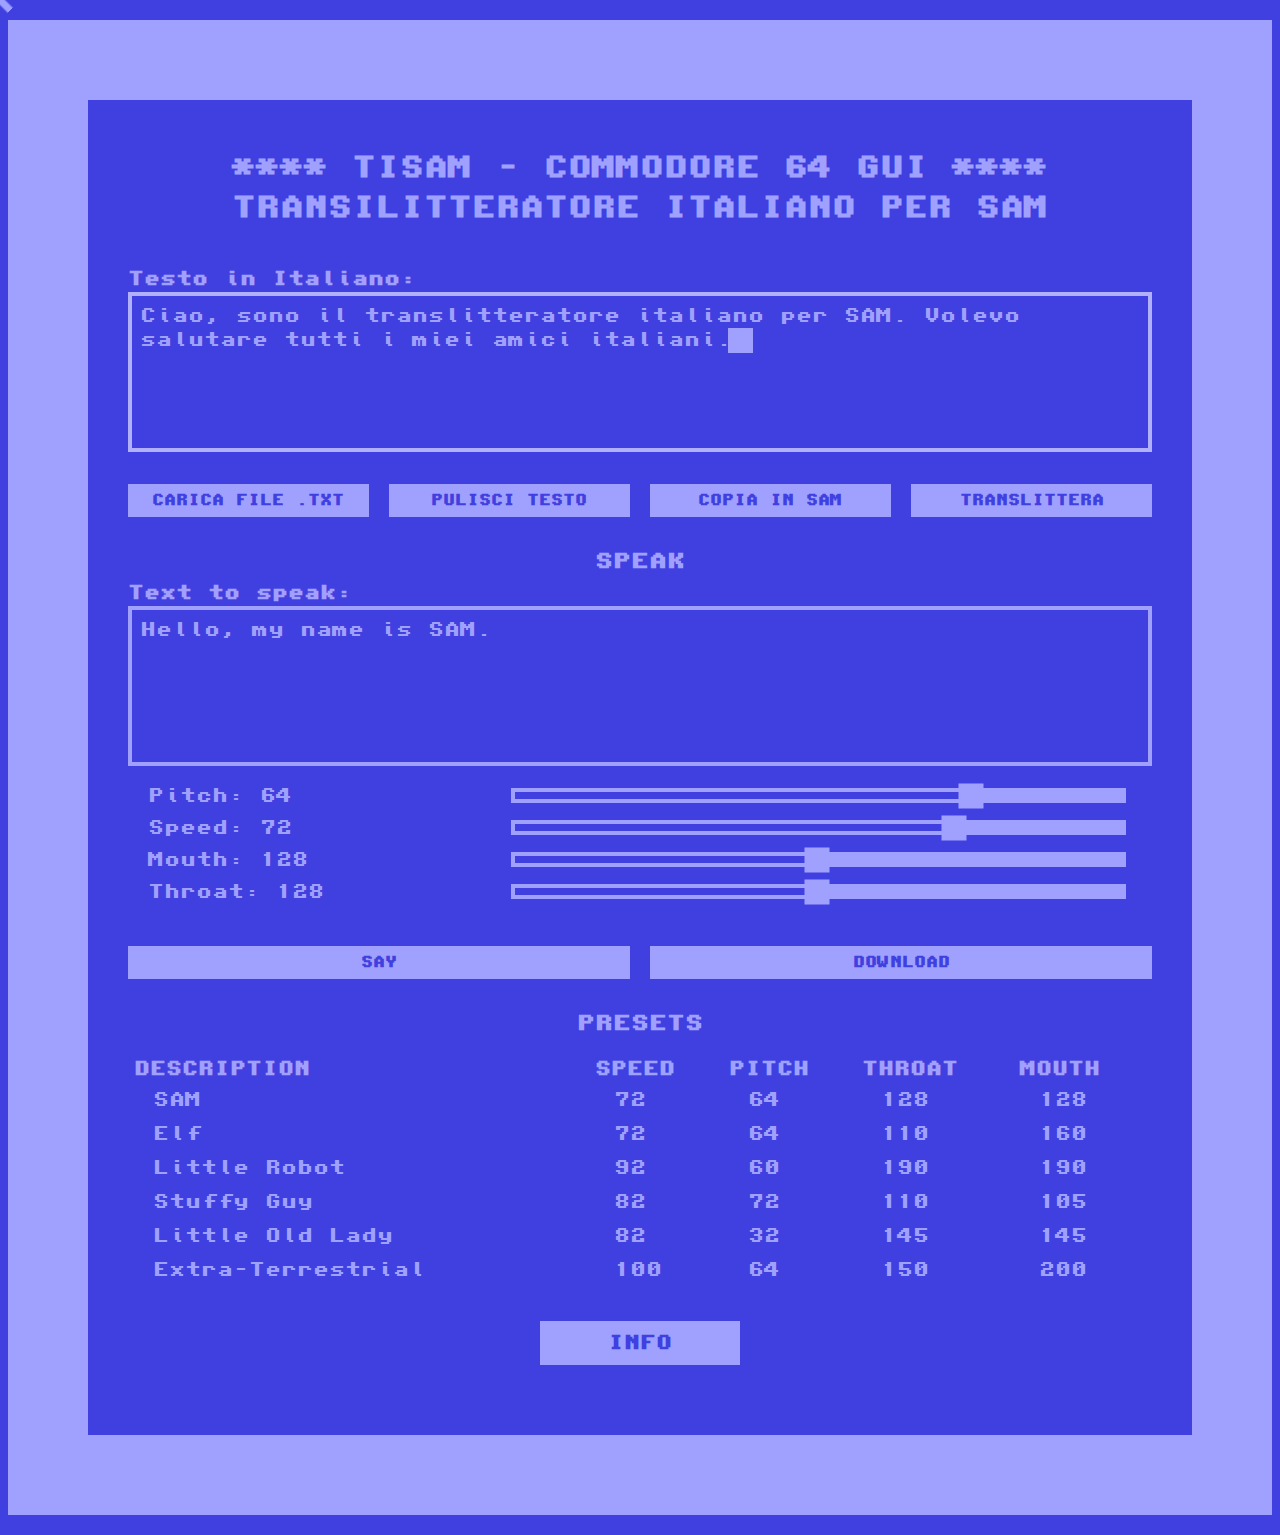
<file: index.html>
<!DOCTYPE html>
<html lang="it">
<head>
  <meta charset="UTF-8">
  <meta name="viewport" content="width=device-width, initial-scale=1.0">
  <title>TISAM - Translitteratore Italiano per SAM</title>
  <link rel="stylesheet" href="styles.css">
</head>

<body>
  <!-- ========== Custom Cursors ========== -->
  <span id="cursor-default" class="custom-cursor"></span>
  <span id="cursor-pointer" class="custom-cursor"></span>
  <!-- ========== Header ========== -->
  <header>
    <h1>**** TISAM - COMMODORE 64 GUI ****</h1>
  </header>

  <!-- ========== Main Content ========== -->
  <main>
    <!-- Italian Transliterator Section -->
    <section class="transliterator-section">
      <h1>TRANSILITTERATORE ITALIANO PER SAM</h1>
      <div class="spacer-medium"></div>

      <form>
        <label class="textarea-label" for="italianinput">
          Testo in Italiano:
        </label>
        <textarea 
          id="italianinput" 
          aria-label="Italian text input"
          spellcheck="false"
        >Ciao, sono il translitteratore italiano per SAM. Volevo salutare tutti i miei amici italiani.</textarea>

        <input 
          type="file" 
          id="file-input" 
          accept=".txt" 
          aria-label="File upload"
        >

        <div class="spacer-medium"></div>

        <div class="button-container">
          <input type="button" id="loadfile" value="CARICA FILE .TXT">
          <input type="button" id="cleartext" value="PULISCI TESTO">
          <input type="button" id="copytosam" value="COPIA IN SAM">
          <input type="button" id="transliterate" value="TRANSLITTERA">
        </div>
      </form>
    </section>

    <div class="spacer-medium"></div>

    <!-- SAM Speech Section -->
    <section class="speech-section">
      <h2>SPEAK</h2>

      <form>
        <label class="textarea-label" for="speechinput">
          Text to speak:
        </label>
        <textarea 
          id="speechinput" 
          name="textfield" 
          aria-label="Speech text input"
          spellcheck="false"
        >Hello, my name is SAM.</textarea>

        <div class="spacer-medium"></div>

        <!-- Speech Controls -->
        <div class="slider-wrapper">
          <label id="pitch-lbl">Pitch: 64</label>
          <div 
            class="slider-container" 
            id="pitch-slider" 
            data-min="0" 
            data-max="255" 
            data-value="64"
            role="slider"
            aria-label="Pitch control"
            aria-valuemin="0"
            aria-valuemax="255"
            aria-valuenow="64"
          >
            <div class="slider-track">
              <div class="slider-fill"></div>
            </div>
            <div class="slider-thumb" tabindex="0"></div>
          </div>

          <label id="speed-lbl">Speed: 72</label>
          <div 
            class="slider-container" 
            id="speed-slider" 
            data-min="1" 
            data-max="255" 
            data-value="72"
            role="slider"
            aria-label="Speed control"
            aria-valuemin="1"
            aria-valuemax="255"
            aria-valuenow="72"
          >
            <div class="slider-track">
              <div class="slider-fill"></div>
            </div>
            <div class="slider-thumb" tabindex="0"></div>
          </div>

          <label id="mouth-lbl">Mouth: 128</label>
          <div 
            class="slider-container" 
            id="mouth-slider" 
            data-min="0" 
            data-max="255" 
            data-value="128"
            role="slider"
            aria-label="Mouth control"
            aria-valuemin="0"
            aria-valuemax="255"
            aria-valuenow="128"
          >
            <div class="slider-track">
              <div class="slider-fill"></div>
            </div>
            <div class="slider-thumb" tabindex="0"></div>
          </div>

          <label id="throat-lbl">Throat: 128</label>
          <div 
            class="slider-container" 
            id="throat-slider" 
            data-min="0" 
            data-max="255" 
            data-value="128"
            role="slider"
            aria-label="Throat control"
            aria-valuemin="0"
            aria-valuemax="255"
            aria-valuenow="128"
          >
            <div class="slider-track">
              <div class="slider-fill"></div>
            </div>
            <div class="slider-thumb" tabindex="0"></div>
          </div>
        </div>

        <div class="spacer-medium"></div>

        <div class="button-container">
          <input type="button" id="say" value="SAY">
          <input type="button" id="download" value="DOWNLOAD">
        </div>
      </form>
    </section>

    <!-- Presets Section -->
    <section class="presets-section">
      <div class="spacer-medium"></div>
      <h2>PRESETS</h2>

      <table>
        <thead>
          <tr>
            <th>DESCRIPTION</th>
            <th>SPEED</th>
            <th>PITCH</th>
            <th>THROAT</th>
            <th>MOUTH</th>
          </tr>
        </thead>
        <tbody>
          <tr>
            <td><a id="preset_sam" href="#" role="button">SAM</a></td>
            <td>72</td>
            <td>64</td>
            <td>128</td>
            <td>128</td>
          </tr>
          <tr>
            <td><a id="preset_elf" href="#" role="button">Elf</a></td>
            <td>72</td>
            <td>64</td>
            <td>110</td>
            <td>160</td>
          </tr>
          <tr>
            <td><a id="preset_little_robot" href="#" role="button">Little Robot</a></td>
            <td>92</td>
            <td>60</td>
            <td>190</td>
            <td>190</td>
          </tr>
          <tr>
            <td><a id="preset_stuffy_guy" href="#" role="button">Stuffy Guy</a></td>
            <td>82</td>
            <td>72</td>
            <td>110</td>
            <td>105</td>
          </tr>
          <tr>
            <td><a id="preset_little_old_lady" href="#" role="button">Little Old Lady</a></td>
            <td>82</td>
            <td>32</td>
            <td>145</td>
            <td>145</td>
          </tr>
          <tr>
            <td><a id="preset_extra_terrestrial" href="#" role="button">Extra-Terrestrial</a></td>
            <td>100</td>
            <td>64</td>
            <td>150</td>
            <td>200</td>
          </tr>
        </tbody>
      </table>
    </section>

    <!-- Info Button -->
    <button id="info-btn" class="btn">INFO</button>
  </main>

  <!-- ========== Modal ========== -->
  <aside 
    class="modal-overlay" 
    id="modal" 
    role="dialog" 
    aria-labelledby="modal-title"
    aria-hidden="true"
  >
    <div class="modal-content">
      <button 
        class="modal-close" 
        id="modal-close" 
        aria-label="Close modal"
      >&times;</button>

      <h2 id="modal-title">Come usare TISAM</h2>
      <p>
        Inserisci del testo italiano nella apposita area oppure puoi caricare 
        da un file .txt e premi TRANSLITTERA per convertirlo in fonemi leggibili 
        da SAM. Premi SAY per farlo parlare e DOWNLOAD per scaricare in .wav 
        il testo letto da SAM.
      </p>

      <h2>Cosa è TISAM ?</h2>
      <p>
        E' uno script di translitterazione di fonemi italiani. L'obiettivo del 
        progetto è adattare la fonetica italiana al motore originale, che nasce 
        per l'inglese, permettendo così di ottenere una resa vocale più vicina 
        possibile ai suoni della nostra lingua.
      </p>

      <h2>Cosa è SAM ?</h2>
      <p>
        SAM è un programma di sintesi vocale (Text-To-Speech, TTS) molto piccolo, 
        scritto in Javascript, che funziona sulla maggior parte delle piattaforme 
        più diffuse. É un adattamento in Javascript del software di sintesi vocale 
        SAM (Software Automatic Mouth) per il Commodore C64, pubblicato nel 1982 
        da Don't Ask Software (ora SoftVoice, Inc.). Include un convertitore da 
        testo a fonemi chiamato reciter e una routine da fonemi a voce per 
        l'output finale.
      </p>
      <p>
        Attualmente compatibile con Firefox, Chrome, Safari e iOS.
        La conversione è stata eseguita manualmente a partire dal codice sorgente 
        in C da
        <a href="https://github.com/s-macke/SAM" target="_blank" rel="noopener">
          Sebastian Macke
        </a>,
        e le versioni rifattorizzate da
        <a href="https://github.com/vidarh/SAM" target="_blank" rel="noopener">
          Vidar Hokstad
        </a> e
        <a href="https://github.com/8BitPimp/SAM" target="_blank" rel="noopener">
          8BitPimp
        </a>
      </p>
      <p>
        <a href="https://github.com/discordier/sam" target="_blank" rel="noopener">
          Github Repo con il codice sorgente
        </a>
        <a href="https://discordier.github.io/sam/demos.html" target="_blank" rel="noopener">
          Lista con delle demo
        </a>
      </p>
    </div>
  </aside>

  <!-- ========== External Script ========== -->
  <script src="js/samjs.min.js"></script>

  <!-- ========== Application Script ========== -->
  <script src="js/tisam.js"></script>
  <script src="js/animations.js"></script>
  <script src="js/main.js"></script>
</body>
</html>
</file>
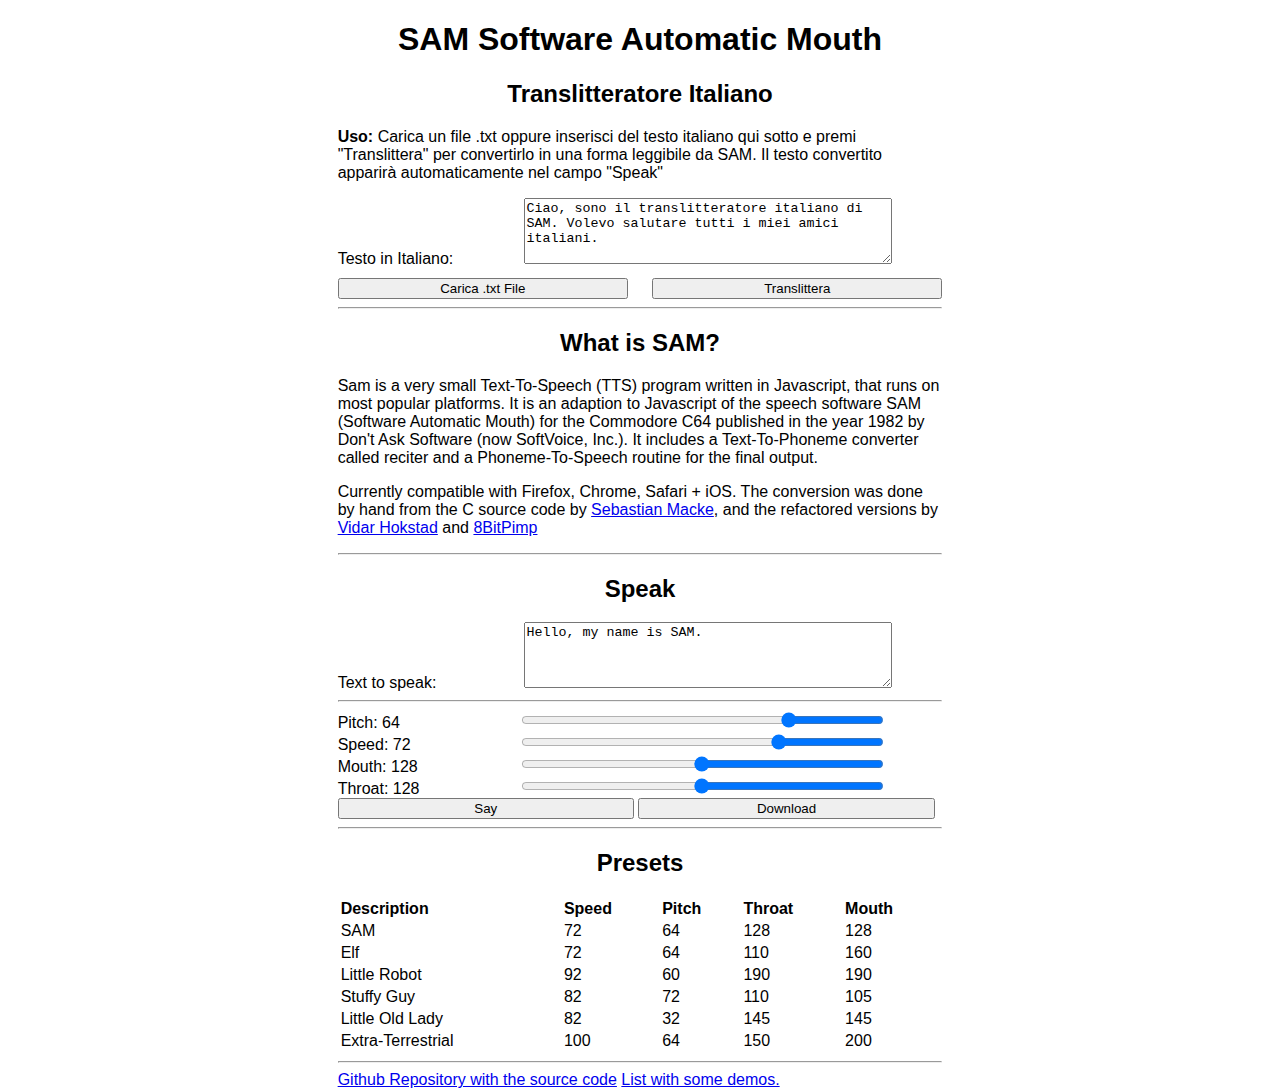
<file: tisam.html>
<!DOCTYPE html>
<html lang="en">
<head>
  <meta charset="UTF-8">
  <title>SAM: Software Automatic Mouth</title>
  <style>
    body {
      max-width: 16cm;
      margin: 0 auto;
      font-family: sans-serif;
      box-sizing: content-box;
    }
    h1, h2 { text-align: center; }
    label, input { display: inline-block; }
    label { width: 30% }
    input { width: 60% }
    input[type="button"] { width: 49%; }
    input[type="range"] { transform: rotate(180deg); }
    textarea {
      width: 95%;
      min-height: 60px;
      resize: vertical;
    }
    table { width: 100% }
    tr th { text-align: left }
    a { cursor: pointer; }
    textarea {
      width: 60%;
      min-height: 60px;
      resize: vertical;
    }
    #transliterate {
      width: 49%;
      display: block;
      margin-left: auto;
      margin-top: 0px;
    }
    #loadfile {
      width: 49%;
      display: inline-block;
      margin-right: 2%;
    }
    #file-input {
      display: none;
    }
    .button-container {
      display: flex;
      gap: 2%;
      margin-top: 10px;
    }
    .button-container input[type="button"] {
      width: 49%;
      margin: 0;
    }
  </style>
</head>
<body>
<h1>SAM Software Automatic Mouth</h1>

<!-- Italian Input Form -->
<form>
  <h2>Translitteratore Italiano</h2>
  <p>
    <strong>Uso:</strong> Carica un file .txt oppure inserisci del testo italiano qui sotto e premi "Translittera" per convertirlo in una forma leggibile da SAM. Il testo convertito apparirà automaticamente nel campo "Speak"
  </p>
  <div>
    <label for="italianinput">Testo in Italiano:</label>
    <textarea id="italianinput">Ciao, sono il translitteratore italiano di SAM. Volevo salutare tutti i miei amici italiani.</textarea>
    <input type="file" id="file-input" accept=".txt" style="display: none;">
    <div class="button-container">
      <input type="button" id="loadfile" value="Carica .txt File">
      <input type="button" id="transliterate" value="Translittera">
    </div>
  </div>
</form>
<hr>

<h2>What is SAM?</h2>
<p>
Sam is a very small Text-To-Speech (TTS) program written in Javascript,
that runs on most popular platforms. It is an adaption to Javascript of
the speech software SAM (Software Automatic Mouth) for the Commodore
C64 published in the year 1982 by Don't Ask Software
(now SoftVoice, Inc.). It includes a Text-To-Phoneme converter called
reciter and a Phoneme-To-Speech routine for the final output.
</p>
<p>
Currently compatible with Firefox, Chrome, Safari + iOS.
The conversion was done by hand from the C source code by
<a href="https://github.com/s-macke/SAM">Sebastian Macke</a>,
and the refactored versions by
<a href="https://github.com/vidarh/SAM">Vidar Hokstad</a> and
<a href="https://github.com/8BitPimp/SAM">8BitPimp</a>
</p>
<script src="samjs.min.js"></script>
<script>
  const opts = {debug: 1, pitch: 64, speed: 72, mouth: 128, throat: 128};
  const presets = {
    sam:               {speed: 72, pitch: 64, throat: 128, mouth: 128},
    elf:               {speed: 72, pitch: 64, throat: 110, mouth: 160},
    little_robot:      {speed: 92, pitch: 60, throat: 190, mouth: 190},
    stuffy_guy:        {speed: 82, pitch: 72, throat: 110, mouth: 105},
    little_old_lady:   {speed: 82, pitch: 32, throat: 145, mouth: 145},
    extra_terrestrial: {speed: 100, pitch: 64, throat: 150, mouth: 200},
  };

  function fullItalianParser(text) {
    /*
    Parole Deprecate:
    Queste parole erano eccezioni nel vecchio sistema ma ora sono gestite
    correttamente dalle regole fonetiche del parser.
    {
      'cielo': 'chehloh',
    }
    */
    const protectedWords = {
      // Pronouns
      'tu': 'too', 'lui': 'loowee', 'lei': 'lay', 'loro': 'loro',
	  // Prepositions
	  'ai':'hi',
      // Verbs
      'saro': 'sahro', 'sono': 'sohno', 'sei': 'sehih', 'siamo': 'see ahmo', 'siete': 'see ehtteh',
      'hanno': 'ahnno', 'puo': 'poowo', 'puoi': 'poo oi', 'possiamo': 'possyahmo',
      'devo': 'dehvo', 'devi': 'dehvee', 'deve': 'dehve', 'vedo': 'vehdo', 'vedi': 'vehdee',
      'vado': 'vahdo', 'vai': 'vahy', 'andiamo': 'andyamo', 'andate': 'andatteh',
      // Adverbs
      'gia': 'jiah', 'giu': 'jiuw', 'piu': 'peeuw', 'meno': 'mehno', 'finche': 'feenkeh',
      'benche': 'behnkeh', 'sebbene': 'sehbbehneh', 'poi': 'poee', 'mai': 'maee', 'gli' : 'jlee', 'glie' : 'jle eh',
      'qua': 'kwah', 'qui': 'kwee', 'li': 'lee', 'la': 'lah', 'fuori': 'fwohree', 'dentro': 'dehntroh',
      'si': 'see', 'no': 'noh',
      // Interjections
      'oh': 'ohh', 'eh': 'ehh', 'ah': 'ahh', 'uh': 'uhh', 'mah': 'mah', 'boh': 'boh',
      // Special words / remaining exceptions
      'ciao': 'chao',
      'gioco': 'g oh ko', 'giochi': 'g oh ki', 'gnocchi': 'kneeohkih','gnocco':'kneeohkoh',
      'eccetera': 'eccheh tera', 'buono': 'bwohnoh', 'buongiorno': 'bwonjorno',
      'realta': 'reh ah ltah', 'acciaio' : 'ahkchiah yoh',
      'dice': 'dee cheh', 'dici': 'dee che',
      'questo': 'kwehs toh', 'quello': 'kwehl loh', 'quando': 'kwahndo', 'quale': 'kwahleh',
      'mio': 'meeoh', 'mia': 'meeah', 'miei': 'mee eh e', 'ahime': 'himeh',
    };

    const words = text.split(/(\s+|[.,!?;:])/);
    let finalResult = '';

    for (const part of words) {
      if (!part) continue;
      if (protectedWords[part]) {
        finalResult += protectedWords[part];
        continue;
      }
      if (part.match(/\s+|[.,!?;:]/)) {
        finalResult += part;
        continue;
      }
      
      // Word-level rules
      if (part === 'e') {
        finalResult += 'eh';
        continue;
      }
      if (part.startsWith('rea')) {
        finalResult += 'reh a' + parseWord(part.substring(3));
        continue;
      }

      finalResult += parseWord(part);
    }
    return finalResult;
  }

  function parseWord(word) {
    let result = '';
    let i = 0;
    while (i < word.length) {
      // --- LONGEST MATCH FIRST (3+ chars) ---
      if (i + 2 < word.length) {
        const s3 = word.substring(i, i + 3);
        if (i === 0 && s3 === 'gno') { result += 'know'; i += 3; continue; }
        if (i === 0 && s3 === 'cie') { result += 'chee eh'; i += 3; continue; }
        if (s3 === 'gli') { result += 'ly'; i += 3; continue; }
        if (s3 === 'cch' && 'ei'.includes(word[i+3]||'')) { result += 'k' + word[i+3]; i += 4; continue; }
        if (s3 === 'sch' && 'ei'.includes(word[i+3]||'')) { result += 'sk' + word[i+3]; i += 4; continue; }
      }

      // --- 2-CHAR SEQUENCES ---
      if (i + 1 < word.length) {
        const s2 = word.substring(i, i + 2);
        // Diphthongs
        if (s2 === 'ai') { result += 'ahy'; i += 2; continue; }
        if (s2 === 'ei') { result += 'ehy'; i += 2; continue; }
        if (s2 === 'oi') { result += 'oy'; i += 2; continue; }
        if (s2 === 'ui') { result += 'ooy'; i += 2; continue; }
        if (s2 === 'au') { result += 'aow'; i += 2; continue; }
        if (s2 === 'eu') { result += 'heh uh '; i += 2; continue; }
        // Consonants
        if (s2 === 'ch' && 'ei'.includes(word[i+2]||'')) { result += 'k' + word[i+2]; i += 3; continue; }
        if (s2 === 'sc' && 'ei'.includes(word[i+2]||'')) { result += 'sh' + word[i+2]; i += 3; continue; }
        if (s2 === 'gn') { result += 'ny'; i += 2; continue; }
        if (s2 === 'zz') { result += 'tts'; i += 2; continue; }
        if (s2 === 'qu') { result += 'kw'; i += 2; continue; }

        // Regola per 'ge' a inizio parola
        if (i === 0 && s2 === 'ge') { result += 'ghe'; i += 2; continue; }

        // Regole specifiche per 'ce' e 'ci' a fine parola
        const isAtEnd = (i + 2 === word.length);
        if (s2 === 'ce' && isAtEnd) { result += 'cheh'; i += 2; continue; }
        if (s2 === 'ci' && isAtEnd) { result += 'chee'; i += 2; continue; }

        if (s2 === 'ci' || s2 === 'ce') { result += 'ch' + s2[1]; i += 2; continue; }
        if (s2 === 'gi' || s2 === 'ge') { result += 'j' + s2[1]; i += 2; continue; }
        if (s2[0] === 'c' && 'aou'.includes(s2[1])) { result += 'k' + s2[1]; i += 2; continue; }
      }

      // --- 1-CHAR SEQUENCES ---
      const s1 = word[i];
      const next = word[i+1] || '';
      const prev = word[i-1] || '';

      if (s1 === 'z' && 'aeiou'.includes(prev) && 'aeiou'.includes(next)) { result += 'dz'; i += 1; continue; }
      if (s1 === 'z') { result += 'ts'; i += 1; continue; }
      if (s1 === 'c') { result += 'k'; i += 1; continue; } // before consonant or end of word
      if (s1 === 'h') { i += 1; continue; } // silent
      if (s1 === 't') { result += 'tt'; i += 1; continue; }
      if (s1 === 'x') { result += 'ks'; i += 1; continue; }
      // Vowels
      if (s1 === 'a') { result += 'ah'; i += 1; continue; }
      if (s1 === 'e') { result += 'eh'; i += 1; continue; }
      if (s1 === 'i') { result += 'ee'; i += 1; continue; }
      if (s1 === 'o') { result += 'oh'; i += 1; continue; }
      if (s1 === 'u') { result += 'oo'; i += 1; continue; }

      // Default: append char if no rule matched
      result += s1;
      i += 1;
    }
    // Post-processing on the single word
    result = result.replace(/ttt/g, 'tt');
    return result;
  }

  function transliterateItalian(text) {
    let result = text;

    // ===== FASE 1: PULIZIA TESTO =====
    result = result.replace(/\uFEFF/g, '');
    result = result.replace(/[\u0000-\u001F\u007F-\u009F]/g, '');
    result = result.replace(/[\u00A0\u1680\u2000-\u200B\u202F\u205F\u3000]/g, ' ');
    result = result.replace(/[""]/g, '"');
    result = result.replace(/['']/g, "'");
    result = result.replace(/[–—―‒]/g, "-");
    result = result.replace(/[…]/g, "...");
    result = result.replace(/\s+/g, ' ').trim();
    result = result.toLowerCase();
    result = result.normalize("NFD").replace(/[\u0300-\u036f]/g, "");

    // ===== FASE 2: PARSER FONETICO UNIFICATO =====
    result = fullItalianParser(result);

    // ===== FASE 3: PULIZIA FINALE =====
    result = result.replace(/[^a-zA-Z0-9\s.,!?;:\-'"]/g, '');
    result = result.replace(/\s+/g, ' ').trim();

    return result;
  }

  document.addEventListener('DOMContentLoaded', function() {
    const input = document.getElementById('speechinput');
    const italianInput = document.getElementById('italianinput');
    const fileInput = document.getElementById('file-input');
    const controls = {};

    // File loading functionality
    document.getElementById('loadfile').addEventListener('click', function() {
      fileInput.click();
    });

    fileInput.addEventListener('change', function(event) {
      const file = event.target.files[0];
      if (file && file.type === 'text/plain') {
        const reader = new FileReader();
        reader.onload = function(e) {
          let content = e.target.result;
          content = content.replace(/\r\n/g, '\n').replace(/\r/g, '\n');
          italianInput.value = content;
          fileInput.value = '';
        };
        reader.onerror = function() {
          alert('Error loading file. Make sure it is a valid .txt file.');
        };
        reader.readAsText(file, 'UTF-8');
      } else {
        alert('Please select a valid .txt file.');
      }
    });

    // Transliteration button
    document.getElementById('transliterate').addEventListener('click', function() {
      const italianText = italianInput.value;
      if (italianText.trim() === '') {
        alert('Enter some Italian text or load a file before transliterating.');
        return;
      }
      const transliterated = transliterateItalian(italianText);
      input.value = transliterated;
    });

    const setOpt = (name, value) => {
      opts[name] = value;
      controls[name].value = value;
      document.getElementById(name + '-lbl').innerText =
        name.charAt(0).toUpperCase() + name.substring(1) + ': ' + value;
    };
    ['speed', 'pitch', 'mouth', 'throat'].forEach((name) => {
      const e = document.getElementById(name);
      controls[name] = e;
      e.onchange = function (e) {
        setOpt(e.target.id, e.target.value);
      };
      e.value = opts[name];
    });
    const selectPreset = (name) => {
      const values = presets[name];
      ['speed', 'pitch', 'mouth', 'throat'].forEach((name) => {
        setOpt(name, values[name]);
      });
    };
    selectPreset('sam');
    Object.keys(presets).forEach((preset) => {
      document.getElementById('preset_' + preset)
        .addEventListener('click', () => selectPreset(preset));
    });

    let speech;
    document.getElementById('say').addEventListener('click', function (e) {
      e.preventDefault();
      if (speech) {
        speech.abort();
      }
      try {
        if (typeof SamJs === 'undefined') {
          alert('SAM library not loaded. Please ensure the SAM.js library is properly included.');
          return;
        }
        speech = (new SamJs(opts)).speak(input.value);
        speech.catch(() => {});
      } catch (error) {
        console.error('Error with SAM speech:', error);
        alert('Error: Unable to generate speech. Please check the SAM library.');
      }
    });

    document.getElementById('download').addEventListener('click', function (e) {
      e.preventDefault();
      try {
        if (typeof SamJs === 'undefined') {
          alert('SAM library not loaded. Please ensure the SAM.js library is properly included.');
          return;
        }
        (new SamJs(opts)).download(input.value);
      } catch (error) {
        console.error('Error with SAM download:', error);
        alert('Error: Unable to generate audio file. Please check the SAM library.');
      }
    });
  });
</script>

<hr>
<form>
  <h2>Speak</h2>
  <div>
    <label for="speechinput">Text to speak:</label>
    <textarea id="speechinput" name="textfield">Hello, my name is SAM.</textarea>
  <hr>
    <label id="pitch-lbl" for="pitch">Pitch: 64</label><input type="range" id="pitch" min="0" max="255" value="64">
    <label id="speed-lbl" for="speed">Speed: 72</label><input type="range" id="speed" min="1" max="255" value="72">
    <label id="mouth-lbl" for="mouth">Mouth: 128</label><input type="range" id="mouth" min="0" max="255" value="128">
    <label id="throat-lbl" for="throat">Throat: 128</label><input type="range" id="throat" min="0" max="255" value="128">
    <input type="button" id="say" value="Say">
    <input type="button" id="download" value="Download">
  </div>
  <hr>
  <h2>Presets</h2>
  <table>
    <thead>
      <tr><th>Description</th><th>Speed</th><th>Pitch</th><th>Throat</th><th>Mouth</th></tr>
    </thead>
    <tbody>
      <tr><td><a id="preset_sam">SAM</a></td><td>72</td><td>64</td><td>128</td><td>128</td></tr>
      <tr><td><a id="preset_elf">Elf</a></td><td>72</td><td>64</td><td>110</td><td>160</td></tr>
      <tr><td><a id="preset_little_robot">Little Robot</a></td><td>92</td><td>60</td><td>190</td><td>190</td></tr>
      <tr><td><a id="preset_stuffy_guy">Stuffy Guy</a></td><td>82</td><td>72</td><td>110</td><td>105</td></tr>
      <tr><td><a id="preset_little_old_lady">Little Old Lady</a></td><td>82</td><td>32</td><td>145</td><td>145</td></tr>
      <tr><td><a id="preset_extra_terrestrial">Extra-Terrestrial</a></td><td>100</td><td>64</td><td>150</td><td>200</td></tr>
    </tbody>
  </table>
</form>
<hr>

<a href="https://github.com/discordier/sam">Github Repository with the source code</a>
<a href="https://discordier.github.io/sam/demos.html">List with some demos.</a>

</body>
</html>
</file>
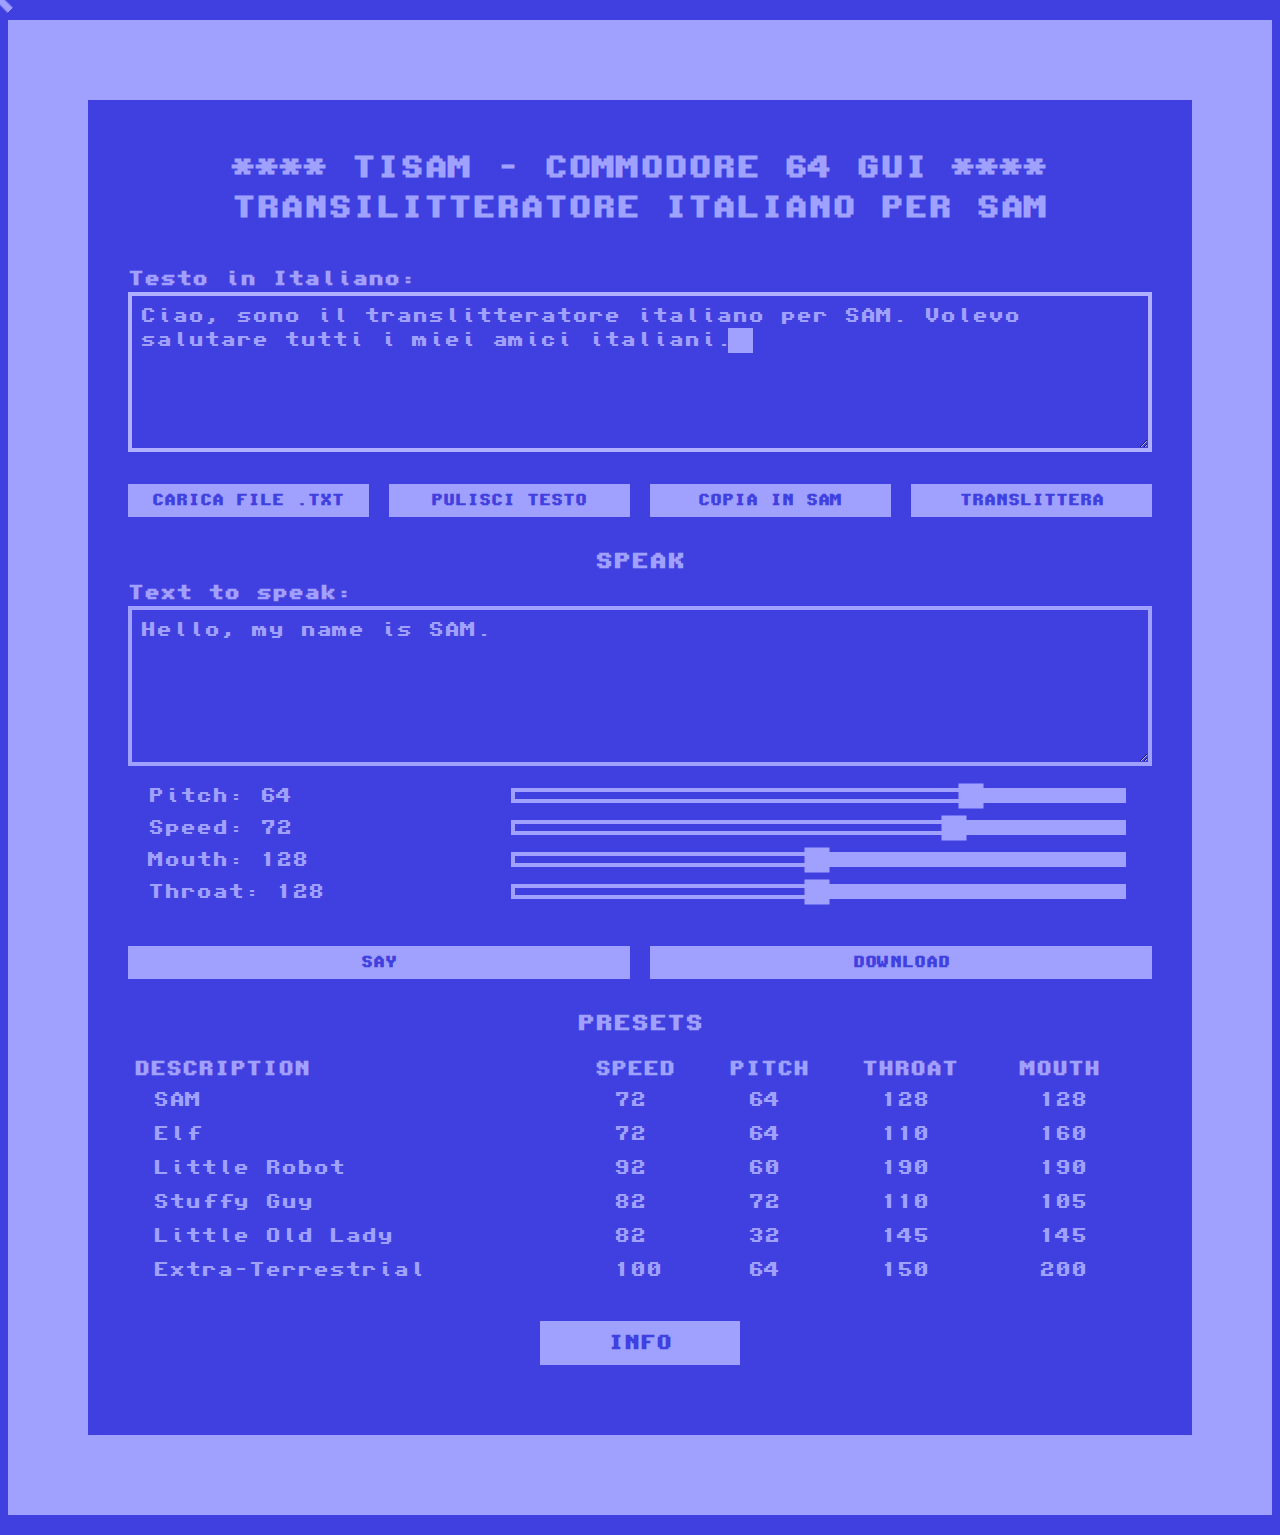
<file: tisamC64.html>
<!DOCTYPE html>
<html lang="it">
<head>
  <meta charset="UTF-8">
  <meta name="viewport" content="width=device-width, initial-scale=1.0">
  <title>TISAM - Translitteratore Italiano per SAM</title>
  <style>
    /* ========== CSS Variables ========== */
    :root {
      --c64-blue: #4040E0;
      --c64-light-blue: #A0A0FF;
      --c64-lighter-blue: #B0B0FF;
      --c64-lightest-blue: #C0C0FF;
      --c64-white: #E0E0FF;
      --font-size-base: 12px;
      --font-size-medium: 16px;
      --spacing-small: 5px;
      --spacing-medium: 15px;
      --spacing-large: 20px;
      --spacing-xlarge: 40px;
    }

    /* ========== Font Face ========== */
    @font-face {
      font-family: 'Bescii Mono';
      src: url('./fonts/Bescii-Mono.woff2') format('woff2');
      font-weight: normal;
      font-style: normal;
    }

    /* ========== Base Styles ========== */
    * {
      box-sizing: border-box;
    }

    html {
      background-color: var(--c64-blue);
    }

    body {
      width: 1024px;
      margin: var(--spacing-large) auto;
      padding: var(--spacing-xlarge);
      border: 80px solid var(--c64-light-blue);
      font-family: 'Bescii Mono', monospace, sans-serif;
      font-size: var(--font-size-base);
      color: var(--c64-light-blue);
      box-sizing: content-box;
    }

    /* ========== Typography ========== */
    h1, h2 {
      text-align: center;
    }

    a {
      color: var(--c64-lightest-blue);
      text-decoration: none;
    }

    a:hover,
    a:focus {
      color: var(--c64-white);
      outline: none;
    }

    /* ========== Form Elements ========== */
    label {
      display: inline-block;
      width: 30%;
      vertical-align: top;
    }

    input {
      width: 60%;
    }

    textarea {
      width: 100%;
      min-height: 160px;
      padding: 8px;
      background-color: var(--c64-blue);
      color: var(--c64-light-blue);
      border: 4px solid var(--c64-light-blue);
      font-family: 'Bescii Mono', monospace, sans-serif;
      font-size: var(--font-size-medium);
      line-height: 1.5;
      resize: vertical;
      overflow-y: hidden;
      caret-color: transparent;
    }

    textarea:focus {
      border-color: var(--c64-lighter-blue);
      outline: none;
    }


    .textarea-label {
      display: block;
      margin-top: var(--spacing-medium);
      margin-bottom: var(--spacing-small);
      font-weight: bold;
      font-size: var(--font-size-medium);
    }

    .textarea-wrapper {
      position: relative;
      display: inline-block;
      width: 100%;
    }

    /* ========== Buttons ========== */
    input[type="button"],
    .btn {
      width: 49%;
      padding: 8px;
      background-color: var(--c64-light-blue);
      color: var(--c64-blue);
      border: 2px solid var(--c64-light-blue);
      font-family: 'Bescii Mono', monospace, sans-serif;
      font-size: var(--font-size-base);
      font-weight: bold;
    }

    input[type="button"]:hover,
    .btn:hover,
    input[type="button"]:focus,
    .btn:focus {
      background-color: var(--c64-lighter-blue);
      outline: none;
    }

    .button-container {
      display: flex;
      gap: 2%;
      margin-top: 10px;
    }

    .button-container input[type="button"] {
      flex: 1;
      margin: 0;
    }

    #info-btn {
      display: block;
      width: 200px;
      margin: 30px auto;
      padding: 12px;
      font-size: var(--font-size-medium);
    }

    #file-input {
      display: none;
    }

    /* ========== Custom Sliders ========== */
    .slider-wrapper {
      position: relative;
      left: var(--spacing-large);
      font-size: var(--font-size-medium);
    }

    .slider-container {
      position: relative;
      width: 60%;
      display: inline-block;
      margin-bottom: var(--spacing-medium);
      margin-left: var(--spacing-xlarge);
      user-select: none;
      touch-action: none;
    }

    .slider-track {
      position: relative;
      height: 15px;
      border: 4px solid var(--c64-light-blue);
      background: transparent;
    }

    .slider-fill {
      position: absolute;
      top: 0;
      right: 0;
      height: 100%;
      background: var(--c64-light-blue);
      pointer-events: none;
    }

    .slider-thumb {
      position: absolute;
      top: 50%;
      width: 25px;
      height: 25px;
      background: var(--c64-light-blue);
      transform: translate(50%, -50%);
      z-index: 1;
    }

    .slider-thumb:hover,
    .slider-thumb:focus {
      background: var(--c64-lightest-blue);
      outline: none;
    }

    .slider-thumb:active {
      cursor: grabbing;
    }

    /* ========== Blinking Cursor ========== */
    .blinking-cursor {
      position: absolute;
      width: 25px;
      height: 25px;
      background-color: var(--c64-light-blue);
      pointer-events: none;
      display: none;
      animation: blink 1s step-end infinite;
    }

    @keyframes blink {
      50% {
        opacity: 0;
      }
    }

    /* ========== Table ========== */
    table {
      width: 100%;
      margin: var(--spacing-large) 0;
      border-collapse: separate;
      border-spacing: var(--spacing-small) 8px;
    }

    thead th {
      text-align: left;
      padding-bottom: 2px;
      font-size: var(--font-size-medium);
    }

    tbody td {
      padding: var(--spacing-small) 0;
      padding-left: var(--spacing-large);
      font-size: var(--font-size-medium);
    }

    .presets-section a {
      color: var(--c64-light-blue);
    }

    .presets-section a:hover,
    .presets-section a:focus {
      color: var(--c64-lightest-blue);
    }

    /* ========== Modal ========== */
    .modal-overlay {
      display: none;
      position: fixed;
      top: 0;
      left: 0;
      width: 100%;
      height: 100%;
      background-color: rgba(0, 0, 0, 0.6);
      z-index: 1000;
    }

    .modal-overlay.active {
      display: flex;
      justify-content: center;
      align-items: center;
    }

    .modal-content {
      position: relative;
      max-width: 1000px;
      max-height: 80vh;
      padding: 30px;
      background-color: var(--c64-blue);
      color: var(--c64-light-blue);
      border: 4px solid var(--c64-light-blue);
      border-radius: 0;
      font-size: var(--font-size-medium);
      overflow-y: auto;
      box-shadow: 0 4px 20px rgba(0, 0, 0, 0.3);
    }

    .modal-close {
      position: absolute;
      top: 10px;
      right: 15px;
      padding: 0;
      background: none;
      border: none;
      color: var(--c64-light-blue);
      font-size: 28px;
      font-weight: bold;
      line-height: 1;
    }

    .modal-close:hover {
      color: #FFFFFF;
    }

    /* ========== Spacing Utilities ========== */
    .spacer-small {
      height: 10px;
    }

    .spacer-medium {
      height: var(--spacing-large);
    }
	
	
	/* ========== Text Selection ========== */
	::selection {
	  background-color: var(--c64-light-blue);
	  color: var(--c64-blue);
	}
		
    /* ========== Hide Native Cursor ========== */
	  *, *::before, *::after {
	  cursor: none !important;
	}


    /* ========== Custom Cursor ========== */
    .custom-cursor {
      position: fixed;
      top: 0;
      left: 0;
      pointer-events: none;
      /* transform is now handled by JS */
      display: none;
      z-index: 9999;
    }
  </style>
</head>

<body>
  <!-- ========== Custom Cursors ========== -->
  <span id="cursor-default" class="custom-cursor">&#x2B61;</span>
  <span id="cursor-pointer" class="custom-cursor">&#x2B61;</span>
  <!-- ========== Header ========== -->
  <header>
    <h1>**** TISAM - COMMODORE 64 GUI ****</h1>
  </header>

  <!-- ========== Main Content ========== -->
  <main>
    <!-- Italian Transliterator Section -->
    <section class="transliterator-section">
      <h1>TRANSILITTERATORE ITALIANO PER SAM</h1>
      <div class="spacer-medium"></div>

      <form>
        <label class="textarea-label" for="italianinput">
          Testo in Italiano:
        </label>
        <textarea 
          id="italianinput" 
          aria-label="Italian text input"
          spellcheck="false"
        >Ciao, sono il translitteratore italiano per SAM. Volevo salutare tutti i miei amici italiani.</textarea>

        <input 
          type="file" 
          id="file-input" 
          accept=".txt" 
          aria-label="File upload"
        >

        <div class="spacer-medium"></div>

        <div class="button-container">
          <input type="button" id="loadfile" value="CARICA FILE .TXT">
          <input type="button" id="cleartext" value="PULISCI TESTO">
          <input type="button" id="copytosam" value="COPIA IN SAM">
          <input type="button" id="transliterate" value="TRANSLITTERA">
        </div>
      </form>
    </section>

    <div class="spacer-medium"></div>

    <!-- SAM Speech Section -->
    <section class="speech-section">
      <h2>SPEAK</h2>

      <form>
        <label class="textarea-label" for="speechinput">
          Text to speak:
        </label>
        <textarea 
          id="speechinput" 
          name="textfield" 
          aria-label="Speech text input"
          spellcheck="false"
        >Hello, my name is SAM.</textarea>

        <div class="spacer-medium"></div>

        <!-- Speech Controls -->
        <div class="slider-wrapper">
          <label id="pitch-lbl">Pitch: 64</label>
          <div 
            class="slider-container" 
            id="pitch-slider" 
            data-min="0" 
            data-max="255" 
            data-value="64"
            role="slider"
            aria-label="Pitch control"
            aria-valuemin="0"
            aria-valuemax="255"
            aria-valuenow="64"
          >
            <div class="slider-track">
              <div class="slider-fill"></div>
            </div>
            <div class="slider-thumb" tabindex="0"></div>
          </div>

          <label id="speed-lbl">Speed: 72</label>
          <div 
            class="slider-container" 
            id="speed-slider" 
            data-min="1" 
            data-max="255" 
            data-value="72"
            role="slider"
            aria-label="Speed control"
            aria-valuemin="1"
            aria-valuemax="255"
            aria-valuenow="72"
          >
            <div class="slider-track">
              <div class="slider-fill"></div>
            </div>
            <div class="slider-thumb" tabindex="0"></div>
          </div>

          <label id="mouth-lbl">Mouth: 128</label>
          <div 
            class="slider-container" 
            id="mouth-slider" 
            data-min="0" 
            data-max="255" 
            data-value="128"
            role="slider"
            aria-label="Mouth control"
            aria-valuemin="0"
            aria-valuemax="255"
            aria-valuenow="128"
          >
            <div class="slider-track">
              <div class="slider-fill"></div>
            </div>
            <div class="slider-thumb" tabindex="0"></div>
          </div>

          <label id="throat-lbl">Throat: 128</label>
          <div 
            class="slider-container" 
            id="throat-slider" 
            data-min="0" 
            data-max="255" 
            data-value="128"
            role="slider"
            aria-label="Throat control"
            aria-valuemin="0"
            aria-valuemax="255"
            aria-valuenow="128"
          >
            <div class="slider-track">
              <div class="slider-fill"></div>
            </div>
            <div class="slider-thumb" tabindex="0"></div>
          </div>
        </div>

        <div class="spacer-medium"></div>

        <div class="button-container">
          <input type="button" id="say" value="SAY">
          <input type="button" id="download" value="DOWNLOAD">
        </div>
      </form>
    </section>

    <!-- Presets Section -->
    <section class="presets-section">
      <div class="spacer-medium"></div>
      <h2>PRESETS</h2>

      <table>
        <thead>
          <tr>
            <th>DESCRIPTION</th>
            <th>SPEED</th>
            <th>PITCH</th>
            <th>THROAT</th>
            <th>MOUTH</th>
          </tr>
        </thead>
        <tbody>
          <tr>
            <td><a id="preset_sam" href="#" role="button">SAM</a></td>
            <td>72</td>
            <td>64</td>
            <td>128</td>
            <td>128</td>
          </tr>
          <tr>
            <td><a id="preset_elf" href="#" role="button">Elf</a></td>
            <td>72</td>
            <td>64</td>
            <td>110</td>
            <td>160</td>
          </tr>
          <tr>
            <td><a id="preset_little_robot" href="#" role="button">Little Robot</a></td>
            <td>92</td>
            <td>60</td>
            <td>190</td>
            <td>190</td>
          </tr>
          <tr>
            <td><a id="preset_stuffy_guy" href="#" role="button">Stuffy Guy</a></td>
            <td>82</td>
            <td>72</td>
            <td>110</td>
            <td>105</td>
          </tr>
          <tr>
            <td><a id="preset_little_old_lady" href="#" role="button">Little Old Lady</a></td>
            <td>82</td>
            <td>32</td>
            <td>145</td>
            <td>145</td>
          </tr>
          <tr>
            <td><a id="preset_extra_terrestrial" href="#" role="button">Extra-Terrestrial</a></td>
            <td>100</td>
            <td>64</td>
            <td>150</td>
            <td>200</td>
          </tr>
        </tbody>
      </table>
    </section>

    <!-- Info Button -->
    <button id="info-btn" class="btn">INFO</button>
  </main>

  <!-- ========== Modal ========== -->
  <aside 
    class="modal-overlay" 
    id="modal" 
    role="dialog" 
    aria-labelledby="modal-title"
    aria-hidden="true"
  >
    <div class="modal-content">
      <button 
        class="modal-close" 
        id="modal-close" 
        aria-label="Close modal"
      >&times;</button>

      <h2 id="modal-title">Come usare TISAM</h2>
      <p>
        Inserisci del testo italiano nella apposita area oppure puoi caricare 
        da un file .txt e premi TRANSLITTERA per convertirlo in fonemi leggibili 
        da SAM. Premi SAY per farlo parlare e DOWNLOAD per scaricare in .wav 
        il testo letto da SAM.
      </p>

      <h2>Cosa è TISAM ?</h2>
      <p>
        E' uno script di translitterazione di fonemi italiani. L'obiettivo del 
        progetto è adattare la fonetica italiana al motore originale, che nasce 
        per l'inglese, permettendo così di ottenere una resa vocale più vicina 
        possibile ai suoni della nostra lingua.
      </p>

      <h2>Cosa è SAM ?</h2>
      <p>
        SAM è un programma di sintesi vocale (Text-To-Speech, TTS) molto piccolo, 
        scritto in Javascript, che funziona sulla maggior parte delle piattaforme 
        più diffuse. É un adattamento in Javascript del software di sintesi vocale 
        SAM (Software Automatic Mouth) per il Commodore C64, pubblicato nel 1982 
        da Don't Ask Software (ora SoftVoice, Inc.). Include un convertitore da 
        testo a fonemi chiamato reciter e una routine da fonemi a voce per 
        l'output finale.
      </p>
      <p>
        Attualmente compatibile con Firefox, Chrome, Safari e iOS.
        La conversione è stata eseguita manualmente a partire dal codice sorgente 
        in C da
        <a href="https://github.com/s-macke/SAM" target="_blank" rel="noopener">
          Sebastian Macke
        </a>,
        e le versioni rifattorizzate da
        <a href="https://github.com/vidarh/SAM" target="_blank" rel="noopener">
          Vidar Hokstad
        </a> e
        <a href="https://github.com/8BitPimp/SAM" target="_blank" rel="noopener">
          8BitPimp
        </a>
      </p>
      <p>
        <a href="https://github.com/discordier/sam" target="_blank" rel="noopener">
          Github Repo con il codice sorgente
        </a>
        <a href="https://discordier.github.io/sam/demos.html" target="_blank" rel="noopener">
          Lista con delle demo
        </a>
      </p>
    </div>
  </aside>

  <!-- ========== External Script ========== -->
  <script src="js/samjs.min.js"></script>

  <!-- ========== Application Script ========== -->
  <script>
    'use strict';

    // ========== Configuration ==========
    const CONFIG = {
      opts: {
        debug: 1,
        pitch: 64,
        speed: 72,
        mouth: 128,
        throat: 128
      },
      presets: {
        sam: { speed: 72, pitch: 64, throat: 128, mouth: 128 },
        elf: { speed: 72, pitch: 64, throat: 110, mouth: 160 },
        little_robot: { speed: 92, pitch: 60, throat: 190, mouth: 190 },
        stuffy_guy: { speed: 82, pitch: 72, throat: 110, mouth: 105 },
        little_old_lady: { speed: 82, pitch: 32, throat: 145, mouth: 145 },
        extra_terrestrial: { speed: 100, pitch: 64, throat: 150, mouth: 200 }
      }
    };

    // ========== Transliteration Module ==========
    const Transliterator = {
      protectedWords: {
        'tu': 'too', 'lui': 'loowee', 'lei': 'lay', 'loro': 'loro',
        'ai': 'hi', 'saro': 'sahro', 'sono': 'sohno', 'sei': 'sehih',
        'siamo': 'see ahmo', 'siete': 'see ehtteh', 'hanno': 'ahnno',
        'puo': 'poowo', 'puoi': 'poo oi', 'possiamo': 'possyahmo',
        'devo': 'dehvo', 'devi': 'dehvee', 'deve': 'dehve',
        'vedo': 'vehdo', 'vedi': 'vehdee', 'vado': 'vahdo', 'vai': 'vahy',
        'andiamo': 'andyamo', 'andate': 'andatteh', 'gia': 'jiah',
        'giu': 'jiuw', 'piu': 'peeuw', 'meno': 'mehno', 'finche': 'feenkeh',
        'benche': 'behnkeh', 'sebbene': 'sehbbehneh', 'poi': 'poee',
        'mai': 'maee', 'gli': 'jlee', 'glie': 'jle eh', 'qua': 'kwah',
        'qui': 'kwee', 'li': 'lee', 'la': 'lah', 'fuori': 'fwohree',
        'dentro': 'dehntroh', 'si': 'see', 'no': 'noh', 'oh': 'ohh',
        'eh': 'ehh', 'ah': 'ahh', 'uh': 'uhh', 'mah': 'mah', 'boh': 'boh',
        'ciao': 'chao', 'gioco': 'g oh ko', 'giochi': 'g oh ki',
        'gnocchi': 'kneeohkih', 'gnocco': 'kneeohkoh',
        'eccetera': 'eccheh tera', 'buono': 'bwohnoh',
        'buongiorno': 'bwonjorno', 'realta': 'reh ah ltah',
        'acciaio': 'ahkchiah yoh', 'dice': 'dee cheh', 'dici': 'dee che',
        'questo': 'kwehs toh', 'quello': 'kwehl loh', 'quando': 'kwahndo',
        'quale': 'kwahleh', 'mio': 'meeoh', 'mia': 'meeah',
        'miei': 'mee eh e', 'ahime': 'himeh',
		'A': 'ah', 'B': 'bee', 'C': 'che', 'D': 'dee','E': 'eh', 'F': 'ef feh', 'G': 'gee',
        'H': 'ah kah', 'I': 'ee', 'K' : 'kappah','L': 'l eh', 'M': 'm eh', 'N': 'n eh', 'O': 'oh', 'P': 'pee',
        'Q' : 'koo', 'R': 'eh reh',  'S': 'eh seh', 'T': 'tee', 'U': 'oo', 'V': 'vee', 
        'X': 'eeks', 'Y': 'eep cilon', 'Z': 'zeh tah'	
      },

      parseWord(word) {
        let result = '';
        let i = 0;

        while (i < word.length) {
          // Three-character patterns
          if (i + 2 < word.length) {
            const s3 = word.substring(i, i + 3);
            
            if (i === 0 && s3 === 'gno') {
              result += 'know';
              i += 3;
              continue;
            }
            if (i === 0 && s3 === 'cie') {
              result += 'chee eh';
              i += 3;
              continue;
            }
            if (s3 === 'gli') {
              result += 'ly';
              i += 3;
              continue;
            }
            if (s3 === 'cch' && 'ei'.includes(word[i + 3] || '')) {
              result += 'k' + word[i + 3];
              i += 4;
              continue;
            }
            if (s3 === 'sch' && 'ei'.includes(word[i + 3] || '')) {
              result += 'sk' + word[i + 3];
              i += 4;
              continue;
            }
          }

          // Two-character patterns
          if (i + 1 < word.length) {
            const s2 = word.substring(i, i + 2);

            if (s2 === 'ai') { result += 'ahy'; i += 2; continue; }
            if (s2 === 'ei') { result += 'ehy'; i += 2; continue; }
            if (s2 === 'oi') { result += 'oy'; i += 2; continue; }
            if (s2 === 'ui') { result += 'ooy'; i += 2; continue; }
            if (s2 === 'au') { result += 'aow'; i += 2; continue; }
            if (s2 === 'eu') { result += 'heh uh '; i += 2; continue; }

            if (s2 === 'ch' && 'ei'.includes(word[i + 2] || '')) {
              result += 'k' + word[i + 2];
              i += 3;
              continue;
            }
            if (s2 === 'sc' && 'ei'.includes(word[i + 2] || '')) {
              result += 'sh' + word[i + 2];
              i += 3;
              continue;
            }
            if (s2 === 'gn') { result += 'ny'; i += 2; continue; }
            if (s2 === 'zz') { result += 'tts'; i += 2; continue; }
            if (s2 === 'qu') { result += 'kw'; i += 2; continue; }

            if (i === 0 && s2 === 'ge') {
              result += 'ghe';
              i += 2;
              continue;
            }

            const isAtEnd = (i + 2 === word.length);
            if (s2 === 'ce' && isAtEnd) { result += 'cheh'; i += 2; continue; }
            if (s2 === 'ci' && isAtEnd) { result += 'chee'; i += 2; continue; }

            if (s2 === 'ci' || s2 === 'ce') {
              result += 'ch' + s2[1];
              i += 2;
              continue;
            }
            if (s2 === 'gi' || s2 === 'ge') {
              result += 'j' + s2[1];
              i += 2;
              continue;
            }
            if (s2 === 'cu') { result += 'qoo'; i += 2; continue; }
            if (s2[0] === 'c' && 'aou'.includes(s2[1])) {
              result += 'k' + s2[1];
              i += 2;
              continue;
            }
          }

          // Single character patterns
          const s1 = word[i];
          const next = word[i + 1] || '';
          const prev = word[i - 1] || '';

          if (s1 === 'z' && 'aeiou'.includes(prev) && 'aeiou'.includes(next)) {
            result += 'dz';
            i += 1;
            continue;
          }
          if (s1 === 'z') { result += 'ts'; i += 1; continue; }
          if (s1 === 'c') { result += 'k'; i += 1; continue; }
          if (s1 === 'h') { i += 1; continue; }
          if (s1 === 't') { result += 'tt'; i += 1; continue; }
          if (s1 === 'x') { result += 'ks'; i += 1; continue; }
          if (s1 === 'a') { result += 'ah'; i += 1; continue; }
          if (s1 === 'e') { result += 'eh'; i += 1; continue; }
          if (s1 === 'i') { result += 'ee'; i += 1; continue; }
          if (s1 === 'o') { result += 'oh'; i += 1; continue; }
          if (s1 === 'u') { result += 'oo'; i += 1; continue; }

          result += s1;
          i += 1;
        }

        return result.replace(/ttt/g, 'tt');
      },

      parse(text) {
        const words = text.split(/(\s+|[.,!?;:])/);
        let finalResult = '';

        for (const part of words) {
          if (!part) continue;

          // Check for protected words using original case first (for uppercase letters)
          if (this.protectedWords[part]) {
            finalResult += this.protectedWords[part];
            continue;
          }

          // If it's punctuation or space, add it and continue
          if (part.match(/\s+|[.,!?;:]/)) {
            finalResult += part;
            continue;
          }

          // Now, work with lowercase for the rest of the logic
          const lowerPart = part.toLowerCase();

          if (this.protectedWords[lowerPart]) {
            finalResult += this.protectedWords[lowerPart];
            continue;
          }

          if (lowerPart === 'e') {
            finalResult += 'eh';
            continue;
          }

          if (lowerPart.startsWith('rea')) {
            finalResult += 'reh a' + this.parseWord(lowerPart.substring(3));
            continue;
          }

          finalResult += this.parseWord(lowerPart);
        }

        return finalResult;
      },

      transliterate(text) {
        let result = text;

        // Normalize unicode and whitespace
        result = result.replace(/\uFEFF/g, '');
        result = result.replace(/[\u0000-\u001F\u007F-\u009F]/g, '');
        result = result.replace(/[\u00A0\u1680\u2000-\u200B\u202F\u205F\u3000]/g, ' ');
        result = result.replace(/[""]/g, '"');
        result = result.replace(/['']/g, "'");
        result = result.replace(/[––——'']/g, "-");
        result = result.replace(/[…]/g, "...");
        result = result.replace(/\s+/g, ' ').trim();
        result = result.normalize("NFD").replace(/[\u0300-\u036f]/g, "");

        // Parse Italian phonetics
        result = this.parse(result);

        // Clean up
        result = result.replace(/[^a-zA-Z0-9\s.,!?;:\-'"]/g, '');
        result = result.replace(/\s+/g, ' ').trim();

        return result;
      }
    };

    // ========== Slider Manager ==========
    const SliderManager = {
      controls: {},

      init(name) {
        const slider = document.getElementById(`${name}-slider`);
        const fill = slider.querySelector('.slider-fill');
        const thumb = slider.querySelector('.slider-thumb');

        let isDragging = false;
        const min = parseFloat(slider.dataset.min);
        const max = parseFloat(slider.dataset.max);
        let value = parseFloat(slider.dataset.value);

        this.controls[name] = {
          getValue: () => value,
          setValue: (v) => {
            value = v;
            this.updateSlider(slider, fill, thumb, value, min, max, name);
          }
        };

        const setValueFromX = (x) => {
          const rect = slider.getBoundingClientRect();
          const pos = Math.max(0, Math.min(rect.width, rect.right - x)) / rect.width;
          value = Math.round(min + (max - min) * pos);
          this.updateSlider(slider, fill, thumb, value, min, max, name);
        };

        // Mouse events
        thumb.addEventListener('mousedown', (e) => {
          e.preventDefault();
          isDragging = true;
        });

        slider.addEventListener('click', (e) => {
          if (e.target !== thumb) {
            setValueFromX(e.clientX);
          }
        });

        // Touch events
        thumb.addEventListener('touchstart', (e) => {
          e.preventDefault();
          isDragging = true;
        });

        slider.addEventListener('touchstart', (e) => {
          if (e.target !== thumb) {
            setValueFromX(e.touches[0].clientX);
          }
        });

        // Move events
        document.addEventListener('mousemove', (e) => {
          if (isDragging) {
            setValueFromX(e.clientX);
          }
        });

        document.addEventListener('touchmove', (e) => {
          if (isDragging) {
            setValueFromX(e.touches[0].clientX);
          }
        });

        // End events
        document.addEventListener('mouseup', () => {
          isDragging = false;
        });

        document.addEventListener('touchend', () => {
          isDragging = false;
        });

        // Keyboard support
        thumb.addEventListener('keydown', (e) => {
          if (e.key === 'ArrowLeft' || e.key === 'ArrowDown') {
            e.preventDefault();
            value = Math.min(max, value + 1);
            this.updateSlider(slider, fill, thumb, value, min, max, name);
          } else if (e.key === 'ArrowRight' || e.key === 'ArrowUp') {
            e.preventDefault();
            value = Math.max(min, value - 1);
            this.updateSlider(slider, fill, thumb, value, min, max, name);
          }
        });

        this.updateSlider(slider, fill, thumb, value, min, max, name);
      },

      updateSlider(slider, fill, thumb, value, min, max, name) {
        const percentage = ((value - min) / (max - min)) * 100;
        thumb.style.right = `${percentage}%`;
        fill.style.width = `${percentage}%`;
        slider.dataset.value = value;
        slider.setAttribute('aria-valuenow', value);
        
        const label = document.getElementById(`${name}-lbl`);
        label.textContent = `${name.charAt(0).toUpperCase() + name.substring(1)}: ${value}`;
        
        CONFIG.opts[name] = value;
      },

      initAll() {
        ['speed', 'pitch', 'mouth', 'throat'].forEach(name => this.init(name));
      }
    };

    // ========== Modal Controller ==========
    const ModalController = {
      modal: null,

      init() {
        this.modal = document.getElementById('modal');
        
        document.getElementById('info-btn').addEventListener('click', () => {
          this.open();
        });

        document.getElementById('modal-close').addEventListener('click', () => {
          this.close();
        });

        this.modal.addEventListener('click', (e) => {
          if (e.target === this.modal) {
            this.close();
          }
        });

        // ESC key support
        document.addEventListener('keydown', (e) => {
          if (e.key === 'Escape' && this.modal.classList.contains('active')) {
            this.close();
          }
        });
      },

      open() {
        this.modal.classList.add('active');
        this.modal.setAttribute('aria-hidden', 'false');
        document.getElementById('modal-close').focus();
      },

      close() {
        this.modal.classList.remove('active');
        this.modal.setAttribute('aria-hidden', 'true');
      }
    };

    // ========== File Handler ==========
    const FileHandler = {
      fileInput: null,
      italianInput: null,

      init() {
        this.fileInput = document.getElementById('file-input');
        this.italianInput = document.getElementById('italianinput');

        document.getElementById('loadfile').addEventListener('click', () => {
          this.fileInput.click();
        });

        this.fileInput.addEventListener('change', (event) => {
          this.loadFile(event.target.files[0]);
        });
      },

      loadFile(file) {
        if (!file || file.type !== 'text/plain') {
          alert('Please select a valid .txt file.');
          return;
        }

        const reader = new FileReader();

        reader.onload = (e) => {
          let content = e.target.result;
          content = content.replace(/\r\n/g, '\n').replace(/\r/g, '\n');
          this.italianInput.value = content;
          this.fileInput.value = '';
		  
		  // Trigger resize della textarea
		  this.italianInput.style.height = 'auto';
		  this.italianInput.style.height = this.italianInput.scrollHeight + 'px';
		  
		  // Posiziona cursore alla fine e mostra il blinking cursor
		  this.italianInput.focus();
		  this.italianInput.setSelectionRange(content.length, content.length);
		  
		  // Trigger manual update del cursor position
		  this.italianInput.dispatchEvent(new Event('input'));
        };

        reader.onerror = () => {
          alert('Error loading file. Make sure it is a valid .txt file.');
        };

        reader.readAsText(file, 'UTF-8');
      }
    };

    // ========== SAM Speech Engine ==========
    const SamSpeech = {
      speech: null,

      speak() {
        if (this.speech) {
          this.speech.abort();
        }

        const input = document.getElementById('speechinput');
        
        try {
          if (typeof SamJs === 'undefined') {
            alert('SAM library not loaded. Please ensure samjs.min.js is included.');
            return;
          }

          this.speech = (new SamJs(CONFIG.opts)).speak(input.value);
          this.speech.catch(() => {});
        } catch (error) {
          console.error('Error with SAM speech:', error);
          alert('Error: Unable to generate speech. Please check the SAM library.');
        }
      },

      download() {
        const input = document.getElementById('speechinput');
        
        try {
          if (typeof SamJs === 'undefined') {
            alert('SAM library not loaded. Please ensure samjs.min.js is included.');
            return;
          }

          (new SamJs(CONFIG.opts)).download(input.value);
        } catch (error) {
          console.error('Error with SAM download:', error);
          alert('Error: Unable to generate audio file. Please check the SAM library.');
        }
      }
    };

    // ========== Preset Manager ==========
    const PresetManager = {
      selectPreset(name) {
        const values = CONFIG.presets[name];
        ['speed', 'pitch', 'mouth', 'throat'].forEach((param) => {
          SliderManager.controls[param].setValue(values[param]);
        });
      },

      init() {
        Object.keys(CONFIG.presets).forEach((preset) => {
          const element = document.getElementById(`preset_${preset}`);
          element.addEventListener('click', (e) => {
            e.preventDefault();
            this.selectPreset(preset);
          });
        });
      }
    };

    // ========== Cursor Manager ==========
    const CursorManager = {
      init() {
        document.fonts.ready.then(() => {
          document.querySelectorAll("#italianinput, #speechinput").forEach(textarea => {
            this.initTextareaCursor(textarea);
          });
        }).catch(err => console.error('Font loading error:', err));
      },

      initTextareaCursor(textarea) {
        const wrapper = document.createElement('div');
        wrapper.className = 'textarea-wrapper';
        textarea.parentNode.insertBefore(wrapper, textarea);
        wrapper.appendChild(textarea);

        const cursor = document.createElement('span');
        cursor.className = 'blinking-cursor';
        wrapper.appendChild(cursor);

        const mirror = document.createElement('div');
        mirror.style.cssText = 'position:absolute;left:-9999px;top:0;visibility:hidden;box-sizing:content-box;margin:0;padding:0;border:0;';
        document.body.appendChild(mirror);

        const updateCursorPosition = () => {
          if (!textarea.matches(':focus')) return;

          const style = window.getComputedStyle(textarea);
          const propertiesToCopy = [
            'fontFamily', 'fontSize', 'fontWeight', 'fontStyle',
            'letterSpacing', 'lineHeight', 'wordWrap',
            'whiteSpace', 'wordBreak'
          ];

          propertiesToCopy.forEach(prop => {
            mirror.style[prop] = style[prop];
          });

          // Utilizza getBoundingClientRect() per ottenere la larghezza esatta con precisione decimale,
          // risolvendo il problema di "a capo" anomalo causato da arrotondamenti.
          const rect = textarea.getBoundingClientRect();
          const contentWidth = rect.width - parseFloat(style.borderLeftWidth) - parseFloat(style.borderRightWidth) - parseFloat(style.paddingLeft) - parseFloat(style.paddingRight);
          mirror.style.width = `${contentWidth}px`;

          const textUpToCursor = textarea.value.substring(0, textarea.selectionStart);
          mirror.textContent = textUpToCursor.replace(/\n$/, '\n\u00a0');

          const cursorMarker = document.createElement('span');
          mirror.appendChild(cursorMarker);

          const cursorTop = cursorMarker.offsetTop - textarea.scrollTop;
          const cursorLeft = cursorMarker.offsetLeft - textarea.scrollLeft;

          cursor.style.top = `${cursorTop + parseFloat(style.paddingTop)}px`;
          cursor.style.left = `${cursorLeft + parseFloat(style.paddingLeft)}px`;
        };

        textarea.addEventListener("focus", () => {
          document.querySelectorAll(".blinking-cursor").forEach(c => {
            c.style.display = 'none';
          });
          cursor.style.display = 'block';
          requestAnimationFrame(updateCursorPosition);
        });

        textarea.addEventListener("blur", () => {
          cursor.style.display = 'none';
        });

        textarea.addEventListener("input", updateCursorPosition);
        textarea.addEventListener("click", updateCursorPosition);
        textarea.addEventListener("keyup", updateCursorPosition);
        textarea.addEventListener("scroll", updateCursorPosition);
        textarea.addEventListener("keydown", () => {
            requestAnimationFrame(updateCursorPosition);
        });

        const resizeObserver = new ResizeObserver(updateCursorPosition);
        resizeObserver.observe(textarea);
      }
    };

    // ========== Event Handlers ==========
    const EventHandlers = {
      init() {
        const italianInput = document.getElementById('italianinput');
        const speechInput = document.getElementById('speechinput');

        // Clear text button
        document.getElementById('cleartext').addEventListener('click', () => {
          italianInput.value = '';
          italianInput.focus();
        });

        // Copy to SAM button
        document.getElementById('copytosam').addEventListener('click', () => {
          speechInput.value = italianInput.value;
        });

        // Transliteration button
        document.getElementById('transliterate').addEventListener('click', () => {
          const text = italianInput.value;
          
          if (text.trim() === '') {
            alert('Enter some Italian text or load a file before transliterating.');
            return;
          }

          const transliterated = Transliterator.transliterate(text);
          speechInput.value = transliterated;
        });

        // SAM control buttons
        document.getElementById('say').addEventListener('click', (e) => {
          e.preventDefault();
          SamSpeech.speak();
        });

        document.getElementById('download').addEventListener('click', (e) => {
          e.preventDefault();
          SamSpeech.download();
        });
      }
    };

    // ========== Custom Cursor Manager ==========
    const CustomCursor = {
      config: {
        fontSize: '28px',
        color: 'var(--c64-white)',
		colorHover: 'var(--c64-light-blue)',
        rotationDefault: '-45deg', // Rotation for the default cursor
        rotationPointer: '-45deg'   // Rotation for the pointer cursor
      },

      init() {
        const cursorDefault = document.getElementById('cursor-default');
        const cursorPointer = document.getElementById('cursor-pointer');

        // Apply styles from config
        cursorDefault.style.fontSize = this.config.fontSize;
        cursorDefault.style.color = this.config.colorHover;
        cursorDefault.style.transform = `translate(-50%, -50%) rotate(${this.config.rotationDefault})`;

        cursorPointer.style.fontSize = this.config.fontSize;
        cursorPointer.style.color = this.config.color;
        cursorPointer.style.transform = `translate(-50%, -50%) rotate(${this.config.rotationPointer})`;

        const allElements = document.querySelectorAll(
          'body, a, input[type="button"], .slider-thumb, .slider-container, .btn, .modal-close, textarea'
        );
        const pointerElements = document.querySelectorAll(
          'a, input[type="button"], .slider-thumb, .slider-container, .btn, .modal-close'
        );

        allElements.forEach(el => el.style.cursor = 'none');

        let activeCursor = cursorDefault;
        activeCursor.style.display = 'block';

        document.addEventListener('mousemove', (e) => {
          activeCursor.style.left = `${e.clientX}px`;
          activeCursor.style.top = `${e.clientY}px`;
        });

        pointerElements.forEach(el => {
          el.addEventListener('mouseenter', () => {
            cursorDefault.style.display = 'none';
            cursorPointer.style.display = 'block';
            activeCursor = cursorPointer;
          });
          el.addEventListener('mouseleave', () => {
            cursorPointer.style.display = 'none';
            cursorDefault.style.display = 'block';
            activeCursor = cursorDefault;
          });
        });
      }
    };

    // ========== Application Initialization ==========
    document.addEventListener('DOMContentLoaded', () => {
      SliderManager.initAll();
      PresetManager.init();
      PresetManager.selectPreset('sam');
      ModalController.init();
      FileHandler.init();
      EventHandlers.init();
      CursorManager.init();
      TextareaManager.init();
      CustomCursor.init();

      // Focus iniziale sulla textarea italiana con cursore alla fine
      const italianTextarea = document.getElementById('italianinput');
      if (italianTextarea) {
        setTimeout(() => {
          italianTextarea.focus();
          const len = italianTextarea.value.length;
          italianTextarea.setSelectionRange(len, len);
          // La chiamata a updateCursorPosition viene già gestita dall'evento 'focus'
        }, 100);
      }
    });

    // ========== Textarea Manager ==========
    const TextareaManager = {
      init() {
        document.querySelectorAll('textarea').forEach(textarea => {
          textarea.setAttribute('style', 'height:' + (textarea.scrollHeight) + 'px;overflow-y:hidden;');
          textarea.addEventListener('input', this.onInput, false);
        });
      },

      onInput() {
        // Se l'area di testo è vuota, ripristina l'altezza predefinita.
        if (this.value === '') {
          this.style.height = 'auto';
          return;
        }
        // Altrimenti, aumenta l'altezza solo se il contenuto supera la dimensione attuale.
        // Questo impedisce il restringimento automatico e rispetta il ridimensionamento manuale.
        if (this.scrollHeight > this.clientHeight) {
          this.style.height = this.scrollHeight + 'px';
        }
      }
    };
  </script>
</body>
</html>
</file>
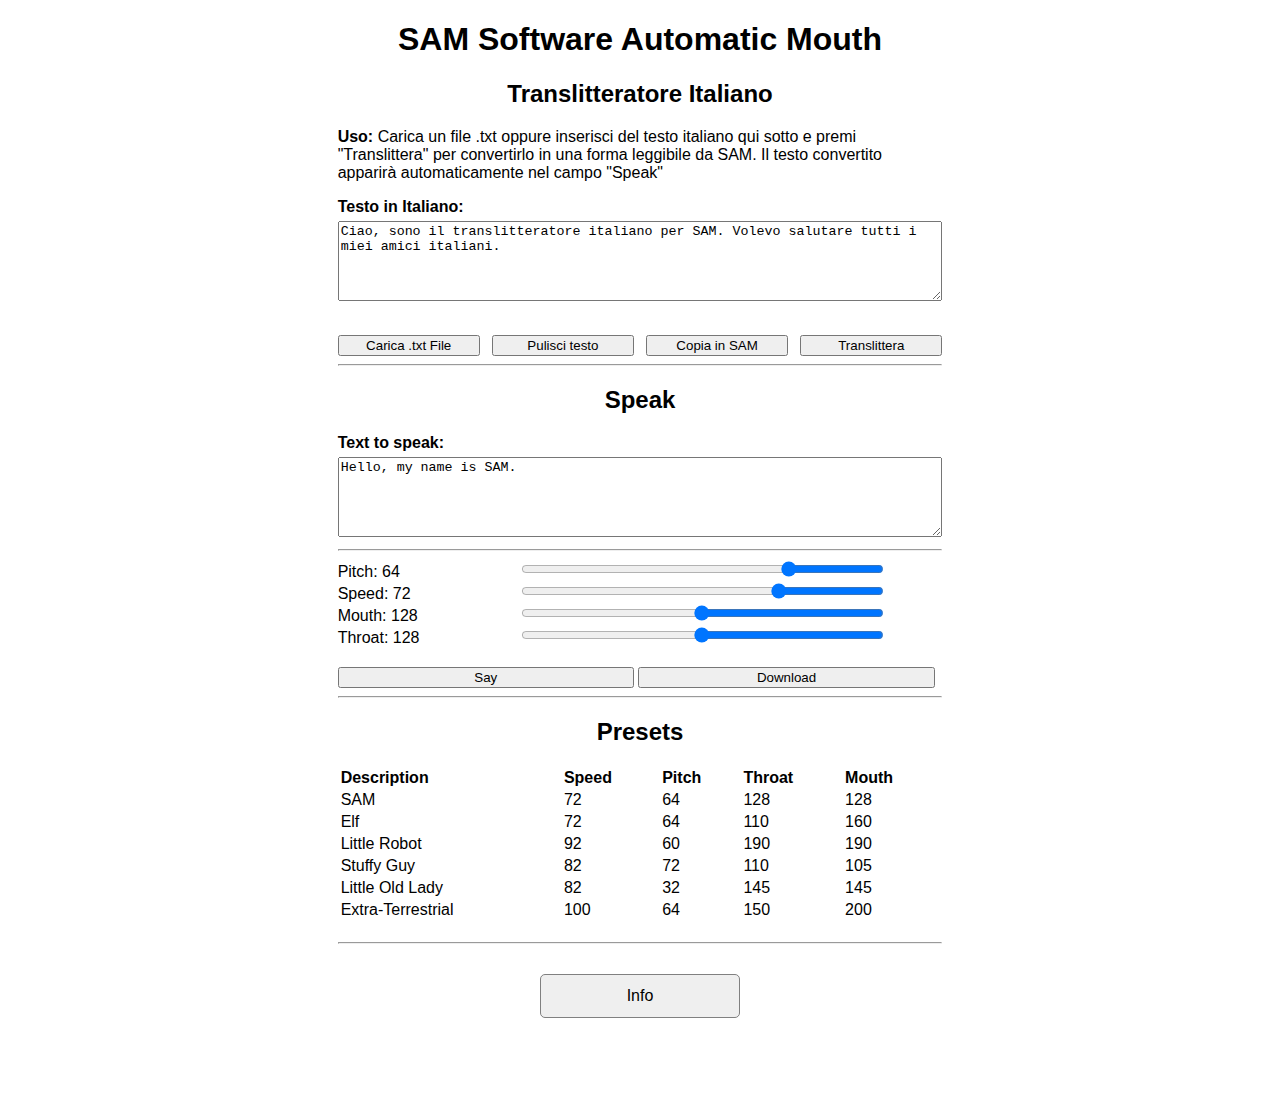
<file: tisamcompact.html>
<!DOCTYPE html>
<html lang="en">
<head>
  <meta charset="UTF-8">
  <title>TISAM - Translitteratore Italiano per SAM: Software Automatic Mouth</title>
  <style>
    body {
      max-width: 16cm;
      margin: 0 auto;
      font-family: sans-serif;
      box-sizing: content-box;
      padding-bottom: 60px;
    }
    h1, h2 { text-align: center; }
    label, input { display: inline-block; }
    label { width: 30% }
    input { width: 60% }
    input[type="button"] { width: 49%; }
    input[type="range"] { transform: rotate(180deg); }
    textarea {
      width: 100%;
      min-height: 80px;
      resize: vertical;
      box-sizing: border-box;
    }
    .textarea-label {
      font-weight: bold;
      display: block;
      margin-bottom: 5px;
      margin-top: 15px;
    }
    table { width: 100%; margin: 20px 0; }
    tr th { text-align: left }
    a { cursor: pointer; }
    .button-container {
      display: flex;
      gap: 2%;
      margin-top: 10px;
    }
    .button-container input[type="button"] {
      flex: 1;
      margin: 0;
    }
    #file-input {
      display: none;
    }
    
    /* Modal Styles */
    .modal-overlay {
      display: none;
      position: fixed;
      top: 0;
      left: 0;
      width: 100%;
      height: 100%;
      background-color: rgba(0, 0, 0, 0.6);
      z-index: 1000;
    }
    .modal-overlay.active {
      display: flex;
      justify-content: center;
      align-items: center;
    }
    .modal-content {
      background-color: white;
      padding: 30px;
      border-radius: 8px;
      max-width: 600px;
      max-height: 80vh;
      overflow-y: auto;
      position: relative;
      box-shadow: 0 4px 20px rgba(0, 0, 0, 0.3);
    }
    .modal-close {
      position: absolute;
      top: 10px;
      right: 15px;
      font-size: 28px;
      font-weight: bold;
      color: #666;
      cursor: pointer;
      background: none;
      border: none;
      padding: 0;
      line-height: 1;
    }
    .modal-close:hover {
      color: #000;
    }
    
    /* Info Button */
    #info-btn {
      display: block;
      width: 200px;
      margin: 30px auto;
      padding: 12px;
      background-color: buttonface; 
      color: black;
      border: 1px solid gray;
      border-radius: 5px;
      font-size: 16px;
      cursor: pointer;
    }
    #info-btn:hover {
      background-color: #ddd;
	  color: e5e5e5;
    }
  </style>
</head>
<body>
<h1>SAM Software Automatic Mouth</h1>

<!-- Italian Input Form -->
<form>
  <h2>Translitteratore Italiano</h2>
  <p>
    <strong>Uso:</strong> Carica un file .txt oppure inserisci del testo italiano qui sotto e premi "Translittera" per convertirlo in una forma leggibile da SAM. Il testo convertito apparirà automaticamente nel campo "Speak"
  </p>
  <div>
    <label class="textarea-label" for="italianinput">Testo in Italiano:</label>
    <textarea id="italianinput">Ciao, sono il translitteratore italiano per SAM. Volevo salutare tutti i miei amici italiani.</textarea>
    <input type="file" id="file-input" accept=".txt" style="display: none;">
	<div style="height:20px;"></div>
    <div class="button-container">
      <input type="button" id="loadfile" value="Carica .txt File">
      <input type="button" id="cleartext" value="Pulisci testo">
      <input type="button" id="copytosam" value="Copia in SAM">
      <input type="button" id="transliterate" value="Translittera">
    </div>
  </div>
</form>

<hr>

<form>
  <h2>Speak</h2>
  <div>
    <label class="textarea-label" for="speechinput">Text to speak:</label>
    <textarea id="speechinput" name="textfield">Hello, my name is SAM.</textarea>
  <hr>
    <label id="pitch-lbl" for="pitch">Pitch: 64</label><input type="range" id="pitch" min="0" max="255" value="64">
    <label id="speed-lbl" for="speed">Speed: 72</label><input type="range" id="speed" min="1" max="255" value="72">
    <label id="mouth-lbl" for="mouth">Mouth: 128</label><input type="range" id="mouth" min="0" max="255" value="128">
    <label id="throat-lbl" for="throat">Throat: 128</label><input type="range" id="throat" min="0" max="255" value="128">
   <div style="height:20px;"></div>
    <input type="button" id="say" value="Say">
    <input type="button" id="download" value="Download">
  </div>
</form>

<hr>

<!-- Presets moved here -->
<h2>Presets</h2>
<table>
  <thead>
    <tr><th>Description</th><th>Speed</th><th>Pitch</th><th>Throat</th><th>Mouth</th></tr>
  </thead>
  <tbody>
    <tr><td><a id="preset_sam">SAM</a></td><td>72</td><td>64</td><td>128</td><td>128</td></tr>
    <tr><td><a id="preset_elf">Elf</a></td><td>72</td><td>64</td><td>110</td><td>160</td></tr>
    <tr><td><a id="preset_little_robot">Little Robot</a></td><td>92</td><td>60</td><td>190</td><td>190</td></tr>
    <tr><td><a id="preset_stuffy_guy">Stuffy Guy</a></td><td>82</td><td>72</td><td>110</td><td>105</td></tr>
    <tr><td><a id="preset_little_old_lady">Little Old Lady</a></td><td>82</td><td>32</td><td>145</td><td>145</td></tr>
    <tr><td><a id="preset_extra_terrestrial">Extra-Terrestrial</a></td><td>100</td><td>64</td><td>150</td><td>200</td></tr>
  </tbody>
</table>
<hr>


<!-- Info Button -->
<button id="info-btn">Info</button>

<!-- Modal -->
<div class="modal-overlay" id="modal">
  <div class="modal-content">
    <button class="modal-close" id="modal-close">&times;</button>
    <h2>What is SAM?</h2>
    <p>
    Sam is a very small Text-To-Speech (TTS) program written in Javascript,
    that runs on most popular platforms. It is an adaption to Javascript of
    the speech software SAM (Software Automatic Mouth) for the Commodore
    C64 published in the year 1982 by Don't Ask Software
    (now SoftVoice, Inc.). It includes a Text-To-Phoneme converter called
    reciter and a Phoneme-To-Speech routine for the final output.
    </p>
    <p>
    Currently compatible with Firefox, Chrome, Safari + iOS.
    The conversion was done by hand from the C source code by
    <a href="https://github.com/s-macke/SAM" target="_blank">Sebastian Macke</a>,
    and the refactored versions by
    <a href="https://github.com/vidarh/SAM" target="_blank">Vidar Hokstad</a> and
    <a href="https://github.com/8BitPimp/SAM" target="_blank">8BitPimp</a>
    </p>
    <p>
    <a href="https://github.com/discordier/sam" target="_blank">Github Repository with the source code</a>
    <a href="https://discordier.github.io/sam/demos.html" target="_blank">List with some demos.</a>
    </p>
  </div>
</div>

<script src="samjs.min.js"></script>
<script>
  const opts = {debug: 1, pitch: 64, speed: 72, mouth: 128, throat: 128};
  const presets = {
    sam:               {speed: 72, pitch: 64, throat: 128, mouth: 128},
    elf:               {speed: 72, pitch: 64, throat: 110, mouth: 160},
    little_robot:      {speed: 92, pitch: 60, throat: 190, mouth: 190},
    stuffy_guy:        {speed: 82, pitch: 72, throat: 110, mouth: 105},
    little_old_lady:   {speed: 82, pitch: 32, throat: 145, mouth: 145},
    extra_terrestrial: {speed: 100, pitch: 64, throat: 150, mouth: 200},
  };

  function fullItalianParser(text) {
    const protectedWords = {
      'tu': 'too', 'lui': 'loowee', 'lei': 'lay', 'loro': 'loro', 'ai':'hi','saro': 'sahro', 'sono': 'sohno', 
	  'sei': 'sehih', 'siamo': 'see ahmo', 'siete': 'see ehtteh', 'hanno': 'ahnno', 'puo': 'poowo', 'puoi': 'poo oi',
	  'possiamo': 'possyahmo', 'devo': 'dehvo', 'devi': 'dehvee', 'deve': 'dehve', 'vedo': 'vehdo', 'vedi': 'vehdee',
      'vado': 'vahdo', 'vai': 'vahy', 'andiamo': 'andyamo', 'andate': 'andatteh',
      'gia': 'jiah', 'giu': 'jiuw', 'piu': 'peeuw', 'meno': 'mehno', 'finche': 'feenkeh',
      'benche': 'behnkeh', 'sebbene': 'sehbbehneh', 'poi': 'poee', 'mai': 'maee', 'gli' : 'jlee', 'glie' : 'jle eh',
      'qua': 'kwah', 'qui': 'kwee', 'li': 'lee', 'la': 'lah', 'fuori': 'fwohree', 'dentro': 'dehntroh',
      'si': 'see', 'no': 'noh', 'oh': 'ohh', 'eh': 'ehh', 'ah': 'ahh', 'uh': 'uhh', 'mah': 'mah', 'boh': 'boh',
      'ciao': 'chao', 'gioco': 'g oh ko', 'giochi': 'g oh ki', 'gnocchi': 'kneeohkih','gnocco':'kneeohkoh',
      'eccetera': 'eccheh tera', 'buono': 'bwohnoh', 'buongiorno': 'bwonjorno',
      'realta': 'reh ah ltah', 'acciaio' : 'ahkchiah yoh', 'dice': 'dee cheh', 'dici': 'dee che',
      'questo': 'kwehs toh', 'quello': 'kwehl loh', 'quando': 'kwahndo', 'quale': 'kwahleh',
      'mio': 'meeoh', 'mia': 'meeah', 'miei': 'mee eh e', 'ahime': 'himeh',
    };

    const words = text.split(/(\s+|[.,!?;:])/);
    let finalResult = '';

    for (const part of words) {
      if (!part) continue;
      if (protectedWords[part]) {
        finalResult += protectedWords[part];
        continue;
      }
      if (part.match(/\s+|[.,!?;:]/)) {
        finalResult += part;
        continue;
      }
      
      if (part === 'e') {
        finalResult += 'eh';
        continue;
      }
      if (part.startsWith('rea')) {
        finalResult += 'reh a' + parseWord(part.substring(3));
        continue;
      }

      finalResult += parseWord(part);
    }
    return finalResult;
  }

  function parseWord(word) {
    let result = '';
    let i = 0;
    while (i < word.length) {
      if (i + 2 < word.length) {
        const s3 = word.substring(i, i + 3);
        if (i === 0 && s3 === 'gno') { result += 'know'; i += 3; continue; }
        if (i === 0 && s3 === 'cie') { result += 'chee eh'; i += 3; continue; }
        if (s3 === 'gli') { result += 'ly'; i += 3; continue; }
        if (s3 === 'cch' && 'ei'.includes(word[i+3]||'')) { result += 'k' + word[i+3]; i += 4; continue; }
        if (s3 === 'sch' && 'ei'.includes(word[i+3]||'')) { result += 'sk' + word[i+3]; i += 4; continue; }
      }

      if (i + 1 < word.length) {
        const s2 = word.substring(i, i + 2);
        if (s2 === 'ai') { result += 'ahy'; i += 2; continue; }
        if (s2 === 'ei') { result += 'ehy'; i += 2; continue; }
        if (s2 === 'oi') { result += 'oy'; i += 2; continue; }
        if (s2 === 'ui') { result += 'ooy'; i += 2; continue; }
        if (s2 === 'au') { result += 'aow'; i += 2; continue; }
        if (s2 === 'eu') { result += 'heh uh '; i += 2; continue; }
        if (s2 === 'ch' && 'ei'.includes(word[i+2]||'')) { result += 'k' + word[i+2]; i += 3; continue; }
        if (s2 === 'sc' && 'ei'.includes(word[i+2]||'')) { result += 'sh' + word[i+2]; i += 3; continue; }
        if (s2 === 'gn') { result += 'ny'; i += 2; continue; }
        if (s2 === 'zz') { result += 'tts'; i += 2; continue; }
        if (s2 === 'qu') { result += 'kw'; i += 2; continue; }

        if (i === 0 && s2 === 'ge') { result += 'ghe'; i += 2; continue; }

        const isAtEnd = (i + 2 === word.length);
        if (s2 === 'ce' && isAtEnd) { result += 'cheh'; i += 2; continue; }
        if (s2 === 'ci' && isAtEnd) { result += 'chee'; i += 2; continue; }

        if (s2 === 'ci' || s2 === 'ce') { result += 'ch' + s2[1]; i += 2; continue; }
        if (s2 === 'gi' || s2 === 'ge') { result += 'j' + s2[1]; i += 2; continue; }
        if (s2[0] === 'c' && 'aou'.includes(s2[1])) { result += 'k' + s2[1]; i += 2; continue; }
      }

      const s1 = word[i];
      const next = word[i+1] || '';
      const prev = word[i-1] || '';

      if (s1 === 'z' && 'aeiou'.includes(prev) && 'aeiou'.includes(next)) { result += 'dz'; i += 1; continue; }
      if (s1 === 'z') { result += 'ts'; i += 1; continue; }
      if (s1 === 'c') { result += 'k'; i += 1; continue; }
      if (s1 === 'h') { i += 1; continue; }
      if (s1 === 't') { result += 'tt'; i += 1; continue; }
      if (s1 === 'x') { result += 'ks'; i += 1; continue; }
      if (s1 === 'a') { result += 'ah'; i += 1; continue; }
      if (s1 === 'e') { result += 'eh'; i += 1; continue; }
      if (s1 === 'i') { result += 'ee'; i += 1; continue; }
      if (s1 === 'o') { result += 'oh'; i += 1; continue; }
      if (s1 === 'u') { result += 'oo'; i += 1; continue; }

      result += s1;
      i += 1;
    }
    result = result.replace(/ttt/g, 'tt');
    return result;
  }

  function transliterateItalian(text) {
    let result = text;

    result = result.replace(/\uFEFF/g, '');
    result = result.replace(/[\u0000-\u001F\u007F-\u009F]/g, '');
    result = result.replace(/[\u00A0\u1680\u2000-\u200B\u202F\u205F\u3000]/g, ' ');
    result = result.replace(/[""]/g, '"');
    result = result.replace(/['']/g, "'");
    result = result.replace(/[——–—'']/g, "-");
    result = result.replace(/[…]/g, "...");
    result = result.replace(/\s+/g, ' ').trim();
    result = result.toLowerCase();
    result = result.normalize("NFD").replace(/[\u0300-\u036f]/g, "");

    result = fullItalianParser(result);

    result = result.replace(/[^a-zA-Z0-9\s.,!?;:\-'"]/g, '');
    result = result.replace(/\s+/g, ' ').trim();

    return result;
  }

  document.addEventListener('DOMContentLoaded', function() {
    const input = document.getElementById('speechinput');
    const italianInput = document.getElementById('italianinput');
    const fileInput = document.getElementById('file-input');
    const modal = document.getElementById('modal');
    const controls = {};

    // Modal functionality
    document.getElementById('info-btn').addEventListener('click', function() {
      modal.classList.add('active');
    });

    document.getElementById('modal-close').addEventListener('click', function() {
      modal.classList.remove('active');
    });

    modal.addEventListener('click', function(e) {
      if (e.target === modal) {
        modal.classList.remove('active');
      }
    });

    // File loading functionality
    document.getElementById('loadfile').addEventListener('click', function() {
      fileInput.click();
    });

    fileInput.addEventListener('change', function(event) {
      const file = event.target.files[0];
      if (file && file.type === 'text/plain') {
        const reader = new FileReader();
        reader.onload = function(e) {
          let content = e.target.result;
          content = content.replace(/\r\n/g, '\n').replace(/\r/g, '\n');
          italianInput.value = content;
          fileInput.value = '';
        };
        reader.onerror = function() {
          alert('Error loading file. Make sure it is a valid .txt file.');
        };
        reader.readAsText(file, 'UTF-8');
      } else {
        alert('Please select a valid .txt file.');
      }
    });

    // Clear text button
    document.getElementById('cleartext').addEventListener('click', function() {
      italianInput.value = '';
    });

    // Copy to SAM button
    document.getElementById('copytosam').addEventListener('click', function() {
      const italianText = italianInput.value;
      input.value = italianText;
    });

    // Transliteration button
    document.getElementById('transliterate').addEventListener('click', function() {
      const italianText = italianInput.value;
      if (italianText.trim() === '') {
        alert('Enter some Italian text or load a file before transliterating.');
        return;
      }
      const transliterated = transliterateItalian(italianText);
      input.value = transliterated;
    });

    const setOpt = (name, value) => {
      opts[name] = value;
      controls[name].value = value;
      document.getElementById(name + '-lbl').innerText =
        name.charAt(0).toUpperCase() + name.substring(1) + ': ' + value;
    };
    ['speed', 'pitch', 'mouth', 'throat'].forEach((name) => {
      const e = document.getElementById(name);
      controls[name] = e;
      e.onchange = function (e) {
        setOpt(e.target.id, e.target.value);
      };
      e.value = opts[name];
    });
    const selectPreset = (name) => {
      const values = presets[name];
      ['speed', 'pitch', 'mouth', 'throat'].forEach((name) => {
        setOpt(name, values[name]);
      });
    };
    selectPreset('sam');
    Object.keys(presets).forEach((preset) => {
      document.getElementById('preset_' + preset)
        .addEventListener('click', () => selectPreset(preset));
    });

    let speech;
    document.getElementById('say').addEventListener('click', function (e) {
      e.preventDefault();
      if (speech) {
        speech.abort();
      }
      try {
        if (typeof SamJs === 'undefined') {
          alert('SAM library not loaded. Please ensure the SAM.js library is properly included.');
          return;
        }
        speech = (new SamJs(opts)).speak(input.value);
        speech.catch(() => {});
      } catch (error) {
        console.error('Error with SAM speech:', error);
        alert('Error: Unable to generate speech. Please check the SAM library.');
      }
    });

    document.getElementById('download').addEventListener('click', function (e) {
      e.preventDefault();
      try {
        if (typeof SamJs === 'undefined') {
          alert('SAM library not loaded. Please ensure the SAM.js library is properly included.');
          return;
        }
        (new SamJs(opts)).download(input.value);
      } catch (error) {
        console.error('Error with SAM download:', error);
        alert('Error: Unable to generate audio file. Please check the SAM library.');
      }
    });
  });
</script>

</body>
</html>
</file>
<file: styles.css>
/* ========== CSS Variables ========== */
:root {
  --c64-blue: #4040E0;
  --c64-light-blue: #A0A0FF;
  --c64-lighter-blue: #B0B0FF;
  --c64-lightest-blue: #C0C0FF;
  --c64-white: #E0E0FF;
  --font-size-base: 12px;
  --font-size-medium: 16px;
  --spacing-small: 5px;
  --spacing-medium: 15px;
  --spacing-large: 20px;
  --spacing-xlarge: 40px;
}

/* ========== Font Face ========== */
@font-face {
  font-family: 'Bescii Mono';
  src: url('./fonts/Bescii-Mono.woff2') format('woff2');
  font-weight: normal;
  font-style: normal;
}

/* ========== Base Styles ========== */
* {
  box-sizing: border-box;
}

html {
  background-color: var(--c64-blue);
}

body {
  width: 1024px;
  margin: var(--spacing-large) auto;
  padding: var(--spacing-xlarge);
  border: 80px solid var(--c64-light-blue);
  font-family: 'Bescii Mono', monospace, sans-serif;
  font-size: var(--font-size-base);
  color: var(--c64-light-blue);
  box-sizing: content-box;
}

/* ========== Typography ========== */
h1, h2 {
  text-align: center;
}

a {
  color: var(--c64-lightest-blue);
  text-decoration: none;
}

a:hover,
a:focus {
  color: var(--c64-white);
  outline: none;
}

/* ========== Form Elements ========== */
label {
  display: inline-block;
  width: 30%;
  vertical-align: top;
}

input {
  width: 60%;
}

textarea {
  width: 100%;
  min-height: 160px;
  padding: 8px;
  background-color: var(--c64-blue);
  color: var(--c64-light-blue);
  border: 4px solid var(--c64-light-blue);
  font-family: 'Bescii Mono', monospace, sans-serif;
  font-size: var(--font-size-medium);
  line-height: 1.5;
  resize: none;   // impostare vertical per abilitarlo
  overflow-y: hidden;
  caret-color: transparent;
}

textarea:focus {
  border-color: var(--c64-lighter-blue);
  outline: none;
}


.textarea-label {
  display: block;
  margin-top: var(--spacing-medium);
  margin-bottom: var(--spacing-small);
  font-weight: bold;
  font-size: var(--font-size-medium);
}

.textarea-wrapper {
  position: relative;
  display: inline-block;
  width: 100%;
}

/* ========== Buttons ========== */
input[type="button"],
.btn {
  width: 49%;
  padding: 8px;
  background-color: var(--c64-light-blue);
  color: var(--c64-blue);
  border: 2px solid var(--c64-light-blue);
  font-family: 'Bescii Mono', monospace, sans-serif;
  font-size: var(--font-size-base);
  font-weight: bold;
}

input[type="button"]:hover,
.btn:hover,
input[type="button"]:focus,
.btn:focus {
  background-color: var(--c64-lighter-blue);
  outline: none;
}

.button-container {
  display: flex;
  gap: 2%;
  margin-top: 10px;
}

.button-container input[type="button"] {
  flex: 1;
  margin: 0;
}

#info-btn {
  display: block;
  width: 200px;
  margin: 30px auto;
  padding: 12px;
  font-size: var(--font-size-medium);
}

#file-input {
  display: none;
}

/* ========== Custom Sliders ========== */
.slider-wrapper {
  position: relative;
  left: var(--spacing-large);
  font-size: var(--font-size-medium);
}

.slider-container {
  position: relative;
  width: 60%;
  display: inline-block;
  margin-bottom: var(--spacing-medium);
  margin-left: var(--spacing-xlarge);
  user-select: none;
  touch-action: none;
}

.slider-track {
  position: relative;
  height: 15px;
  border: 4px solid var(--c64-light-blue);
  background: transparent;
}

.slider-fill {
  position: absolute;
  top: 0;
  right: 0;
  height: 100%;
  background: var(--c64-light-blue);
  pointer-events: none;
}

.slider-thumb {
  position: absolute;
  top: 50%;
  width: 25px;
  height: 25px;
  background: var(--c64-light-blue);
  transform: translate(50%, -50%);
  z-index: 1;
}

.slider-thumb:hover,
.slider-thumb:focus {
  background: var(--c64-lightest-blue);
  outline: none;
}

.slider-thumb:active {
  cursor: grabbing;
}

/* ========== Blinking Cursor ========== */
.blinking-cursor {
  position: absolute;
  pointer-events: none;
  display: none;
}

@keyframes blink {
  50% {
    opacity: 0;
  }
}

/* ========== Table ========== */
table {
  width: 100%;
  margin: var(--spacing-large) 0;
  border-collapse: separate;
  border-spacing: var(--spacing-small) 8px;
}

thead th {
  text-align: left;
  padding-bottom: 2px;
  font-size: var(--font-size-medium);
}

tbody td {
  padding: var(--spacing-small) 0;
  padding-left: var(--spacing-large);
  font-size: var(--font-size-medium);
}

.presets-section a {
  color: var(--c64-light-blue);
}

.presets-section a:hover,
.presets-section a:focus {
  color: var(--c64-lightest-blue);
}

/* ========== Modal ========== */
.modal-overlay {
  display: none;
  position: fixed;
  top: 0;
  left: 0;
  width: 100%;
  height: 100%;
  background-color: rgba(0, 0, 0, 0.6);
  z-index: 1000;
}

.modal-overlay.active {
  display: flex;
  justify-content: center;
  align-items: center;
}

.modal-content {
  position: relative;
  max-width: 1000px;
  max-height: 80vh;
  padding: 30px;
  background-color: var(--c64-blue);
  color: var(--c64-light-blue);
  border: 4px solid var(--c64-light-blue);
  border-radius: 0;
  font-size: var(--font-size-medium);
  overflow-y: auto;
  box-shadow: 0 4px 20px rgba(0, 0, 0, 0.3);
}

.modal-close {
  position: absolute;
  top: 10px;
  right: 15px;
  padding: 0;
  background: none;
  border: none;
  color: var(--c64-light-blue);
  font-size: 28px;
  font-weight: bold;
  line-height: 1;
}

.modal-close:hover {
  color: var(--c64-white);
}

/* ========== Spacing Utilities ========== */
.spacer-small {
  height: 10px;
}

.spacer-medium {
  height: var(--spacing-large);
}


/* ========== Text Selection ========== */
::selection {
  background-color: var(--c64-light-blue);
  color: var(--c64-blue);
}
	
/* ========== Hide Native Cursor ========== */
  *, *::before, *::after {
  cursor: none !important;
}


/* ========== Custom Cursor ========== */
.custom-cursor {
  position: fixed;
  top: 0;
  left: 0;
  pointer-events: none;
  /* transform is now handled by JS */
  display: none;
  z-index: 9999;
}
</file>
